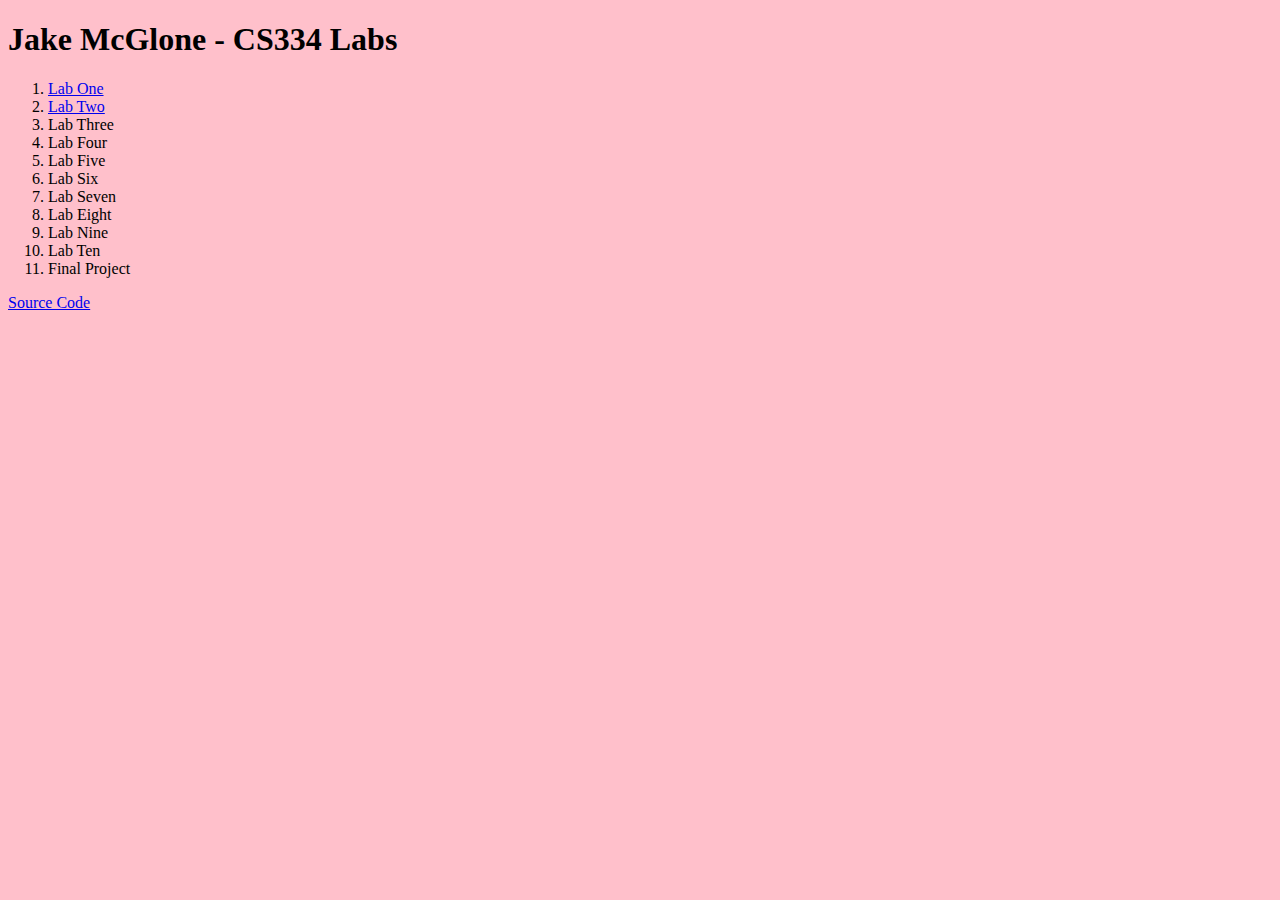
<file: index.html>
<!DOCTYPE html>
<html>

<head>
      <title>Jake McGlone CS334 Fall 2016</title>
	  
</head>

<body bgcolor="pink">
	
	<h1>Jake McGlone - CS334 Labs</h1>
	<ol>
		<li><a href="lab1/index.html">Lab One</li></a>
		<li><a href="lab2/lab2.html">Lab Two</li></a>
		<li>Lab Three</li>
		<li>Lab Four</li>
		<li>Lab Five</li>
		<li>Lab Six</li>
		<li>Lab Seven</li>
		<li>Lab Eight</li>
		<li>Lab Nine</li>
		<li>Lab Ten</li>
		<li>Final Project</li>
	</ol>
	<p>
		<a href="source.txt">Source Code</a>
	</p>
</body>

</html>
</file>
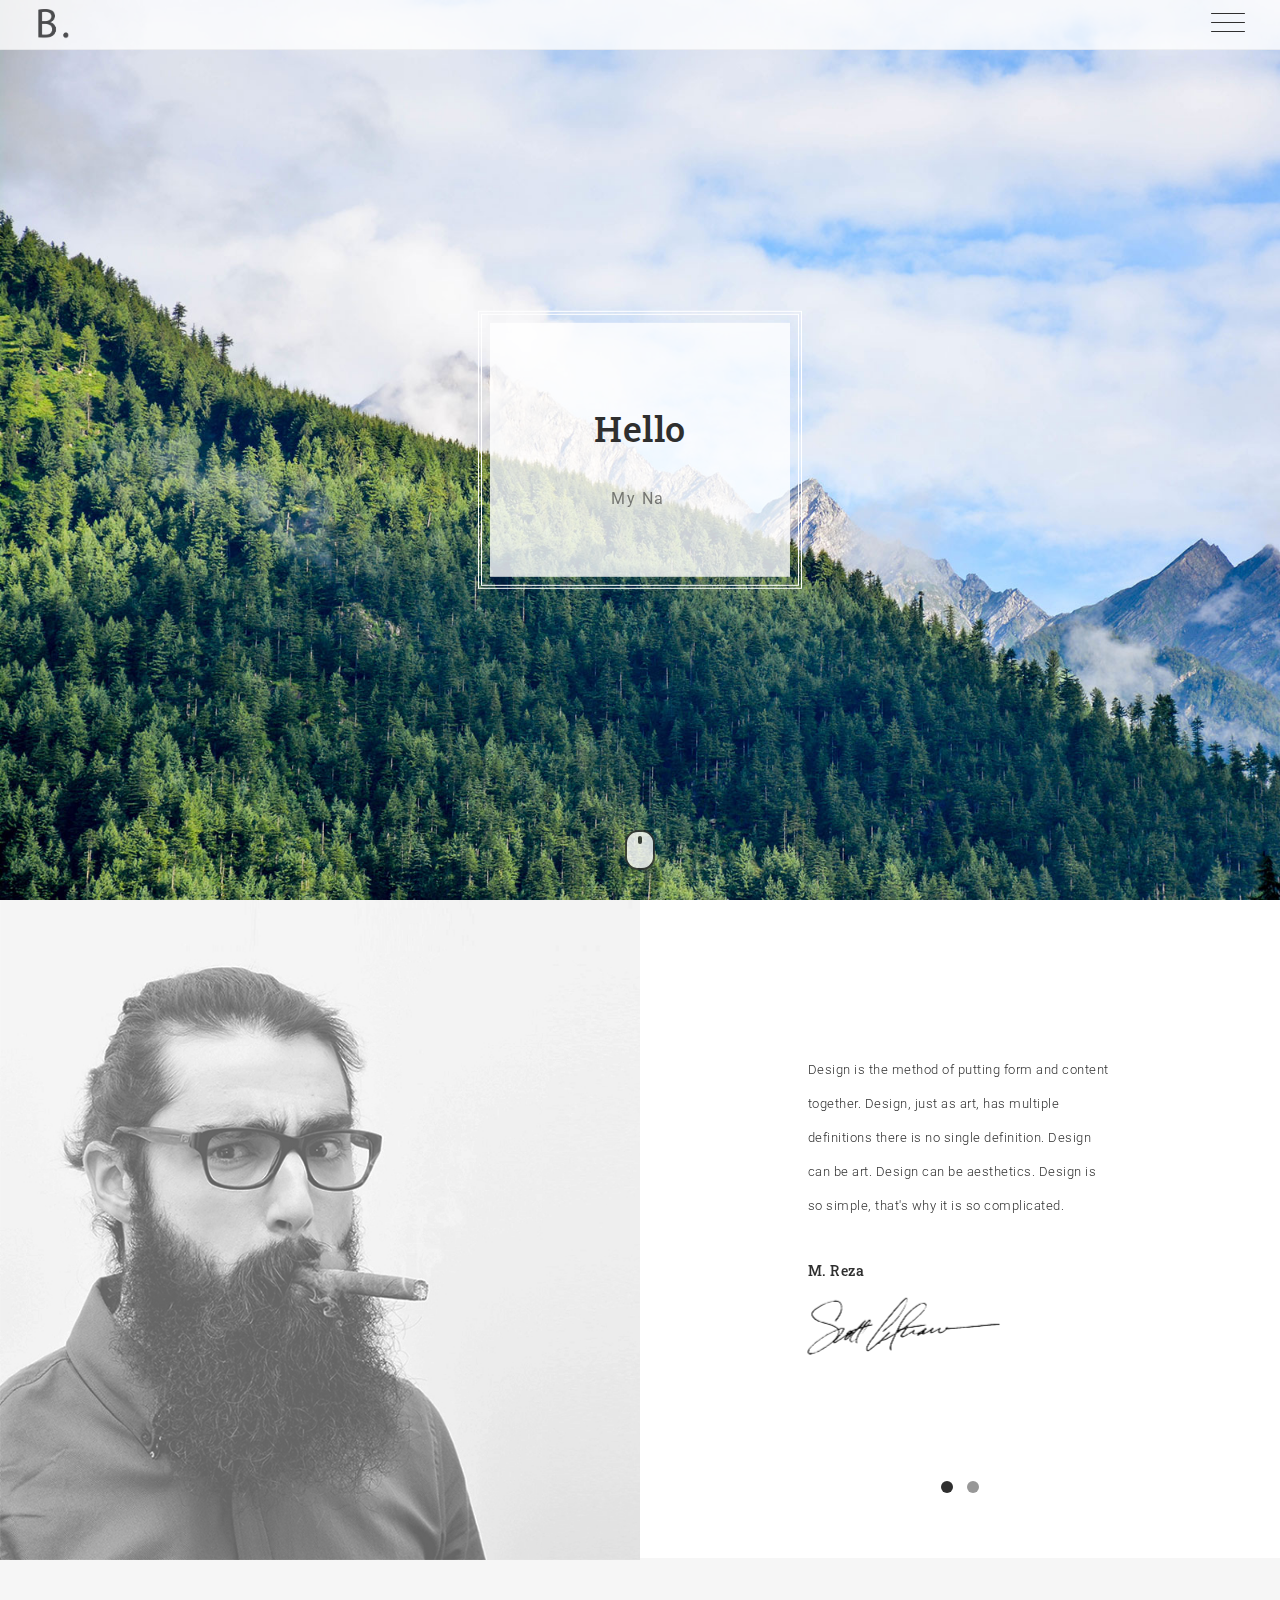
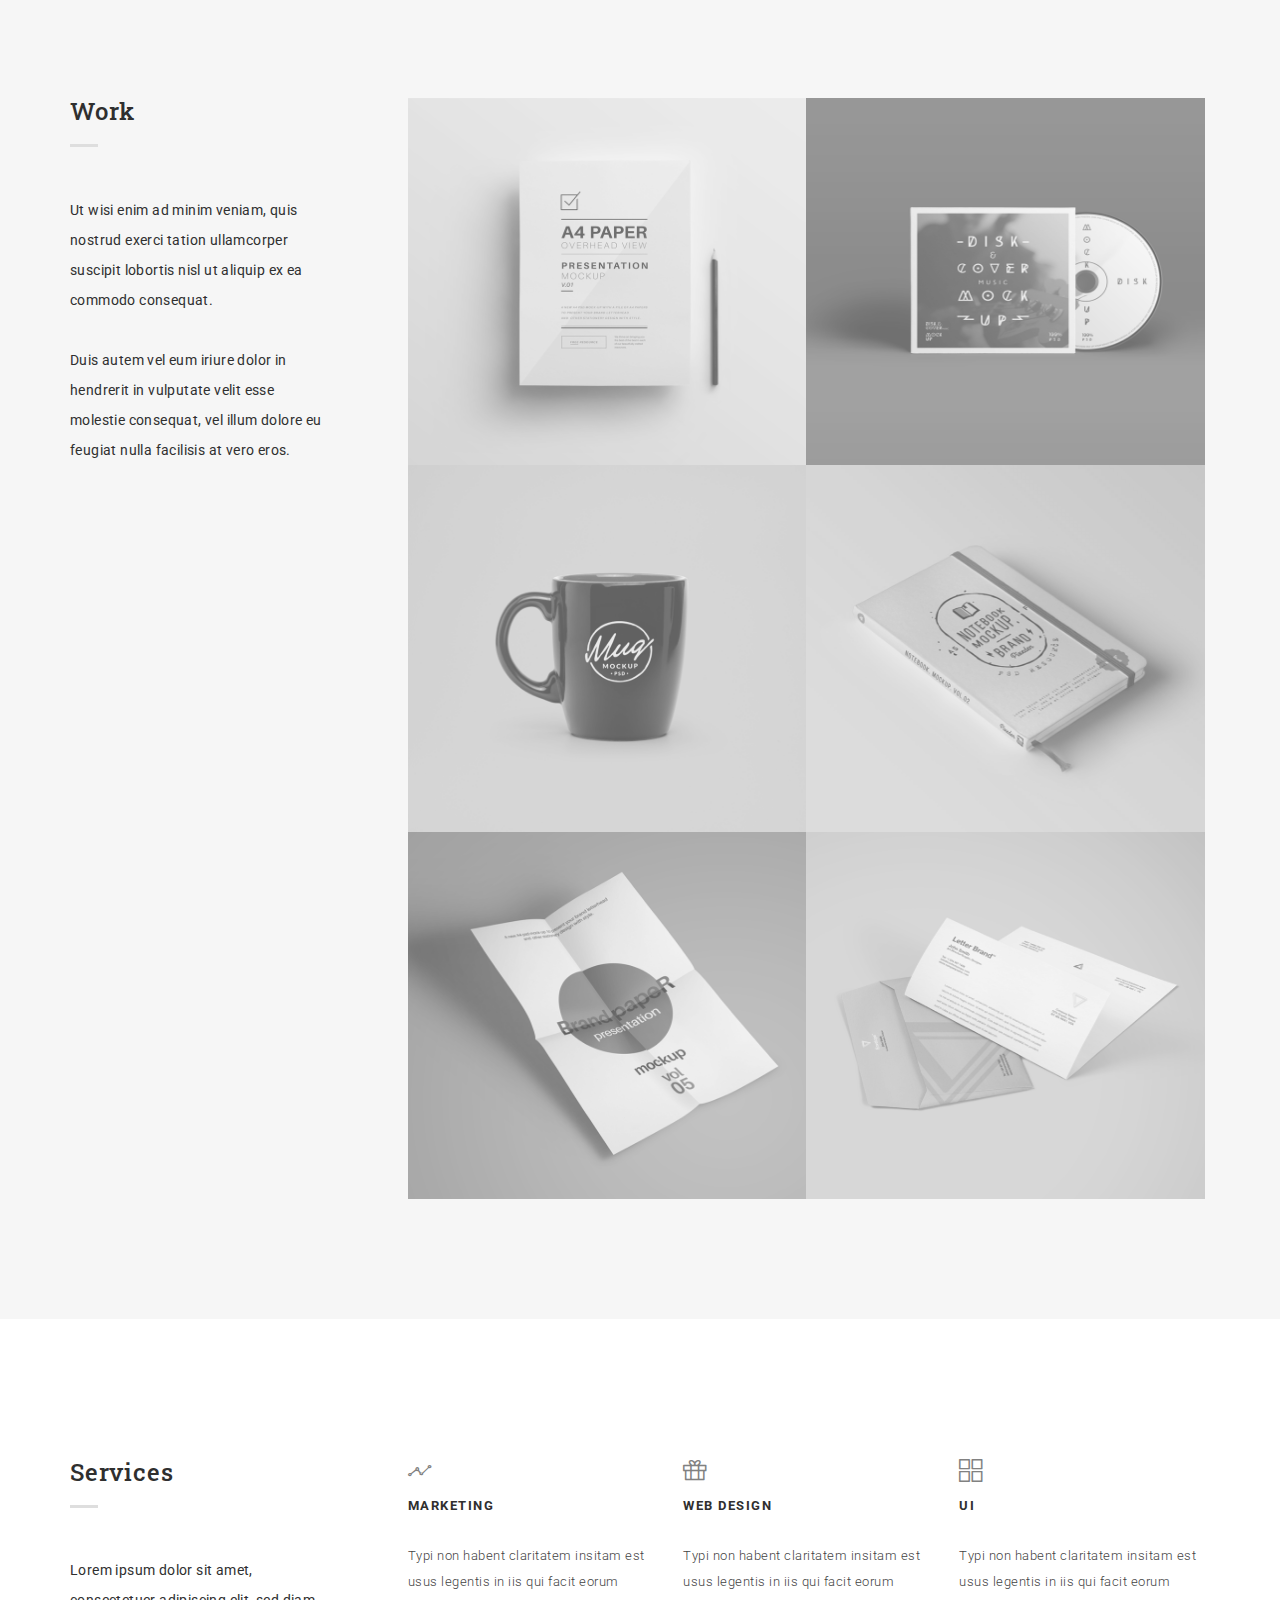
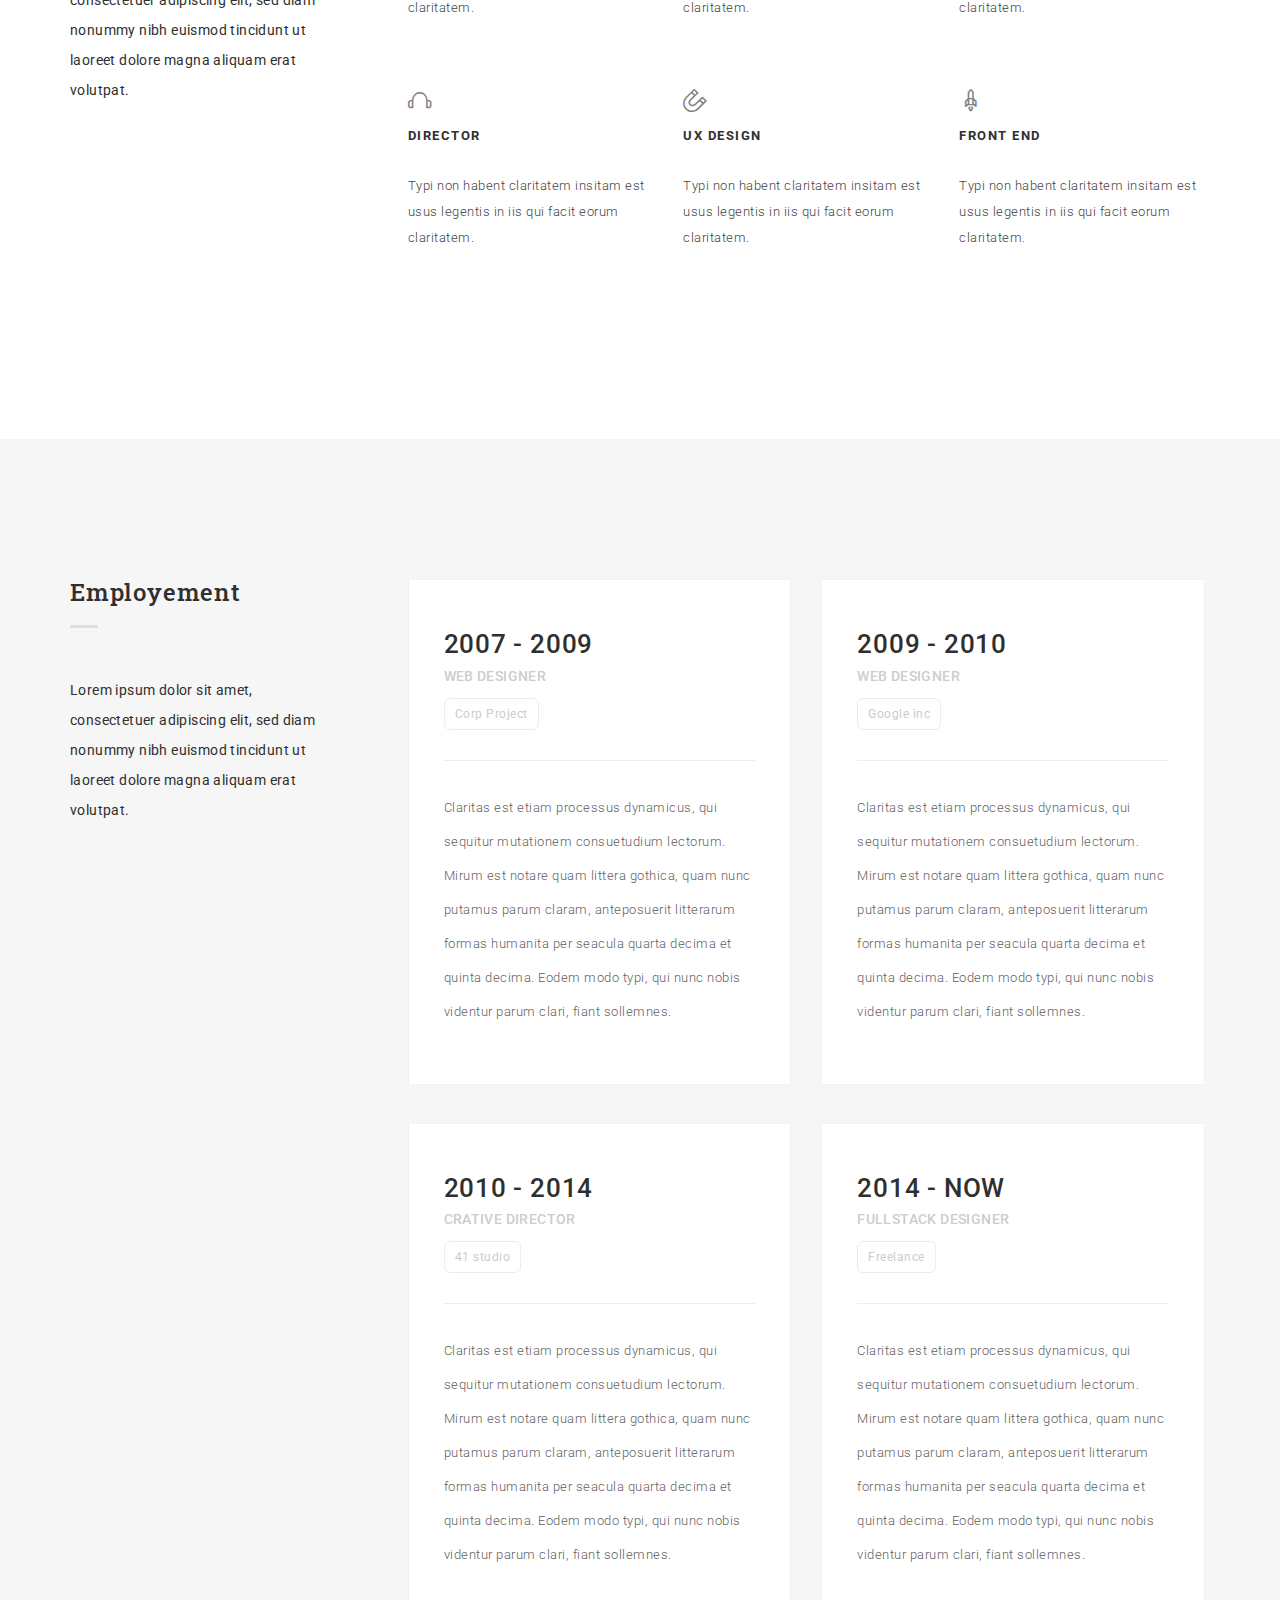
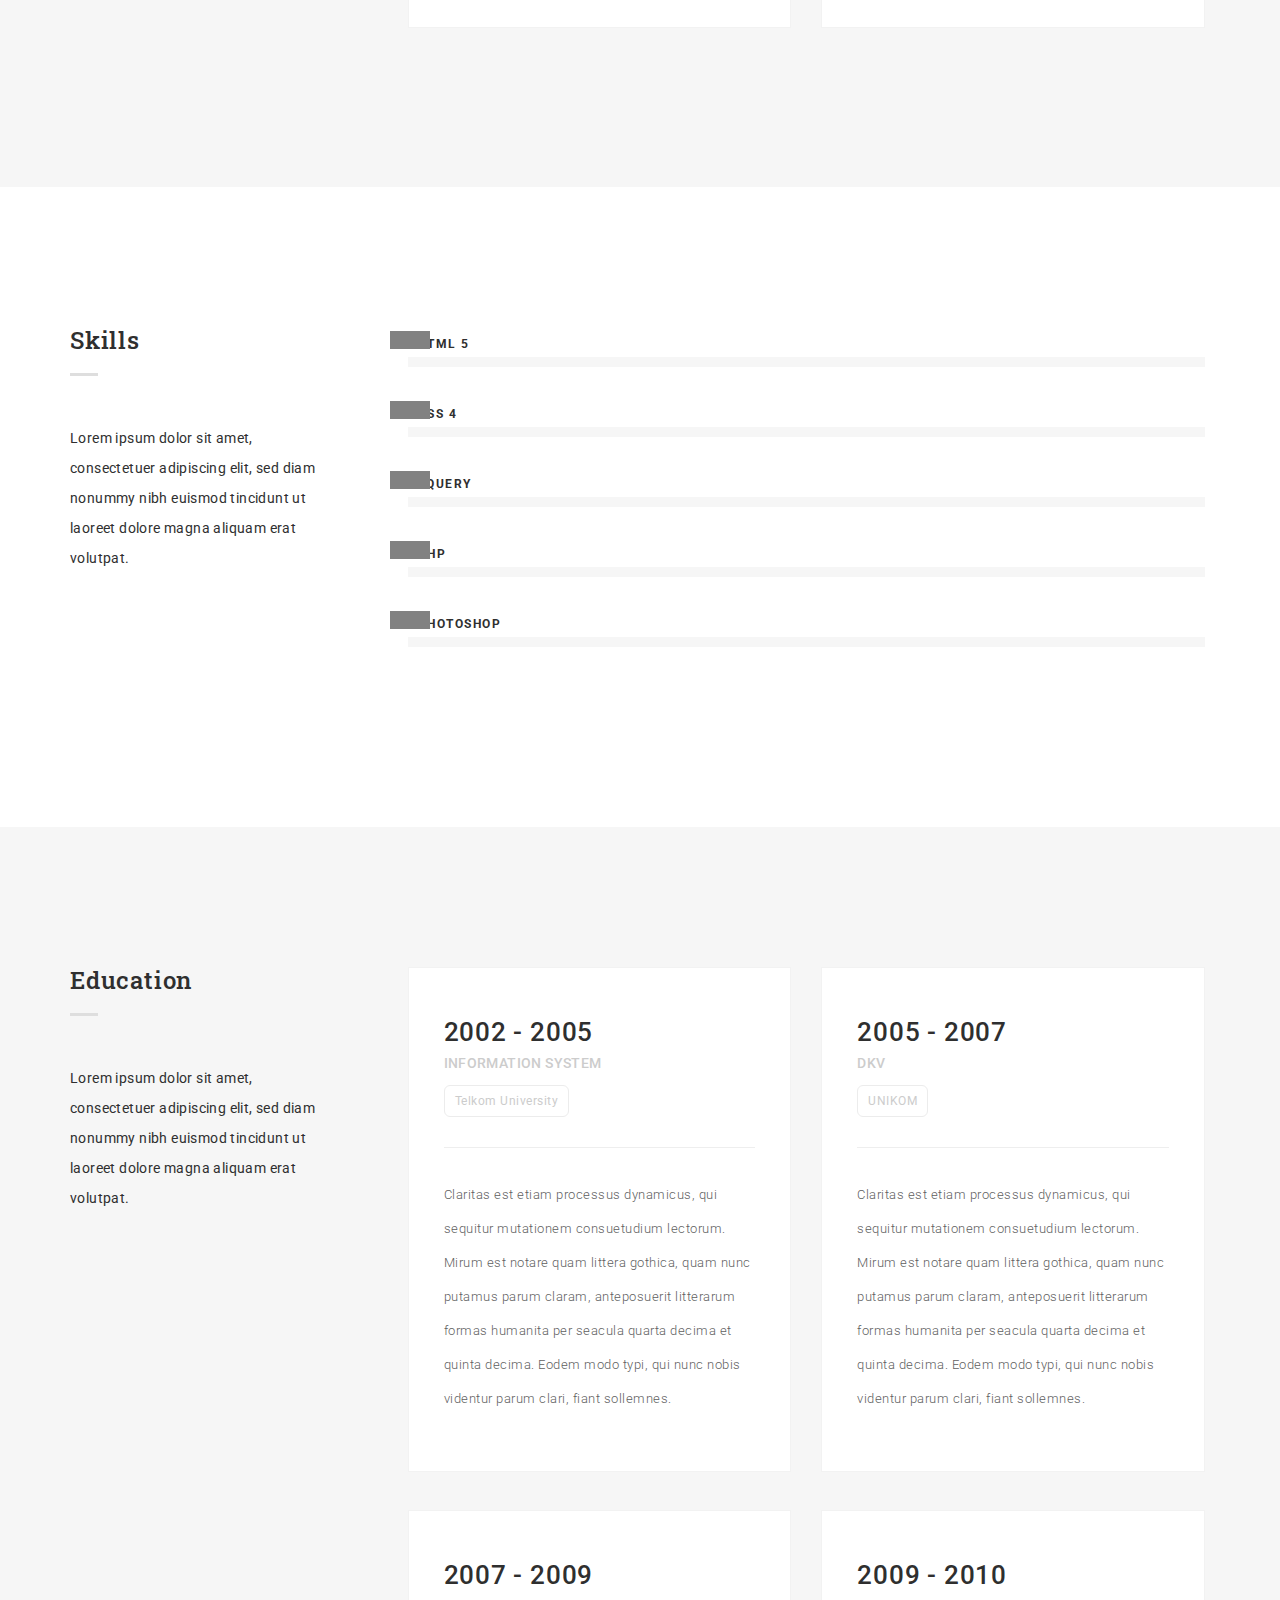
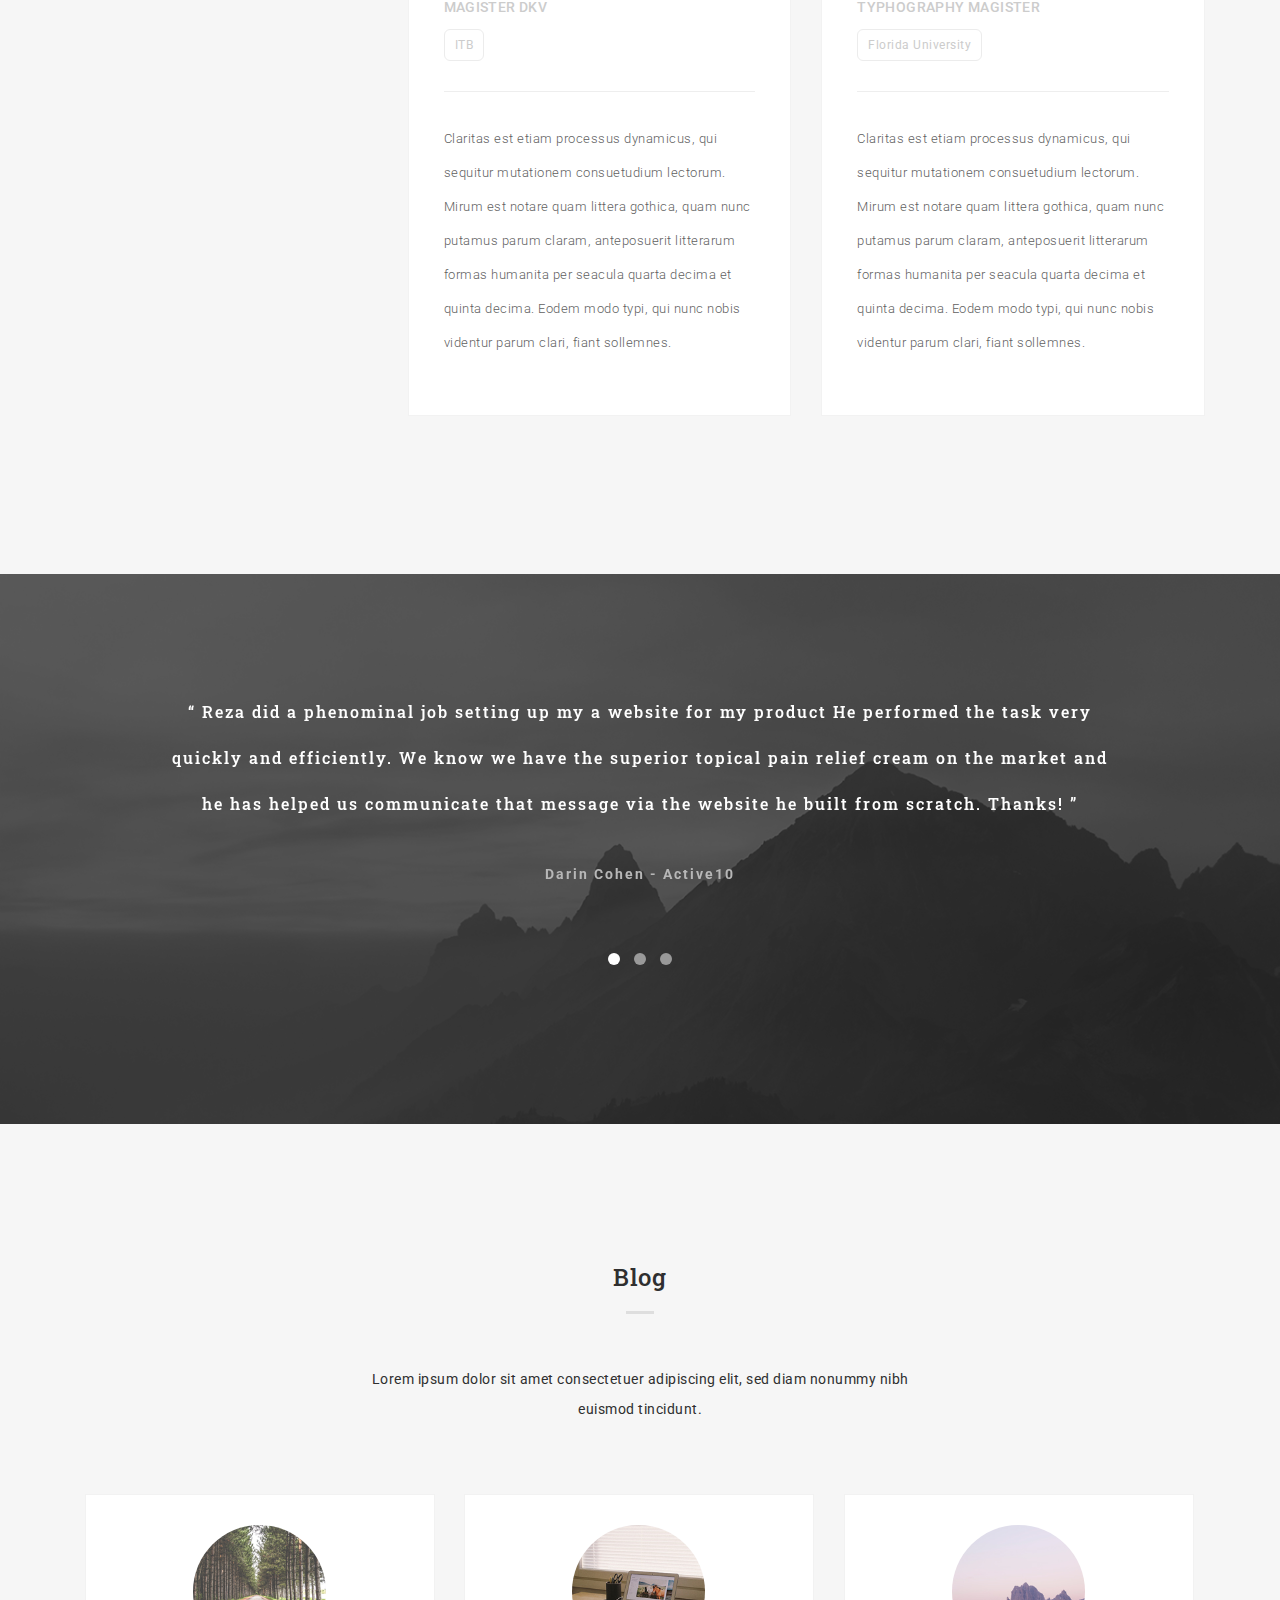
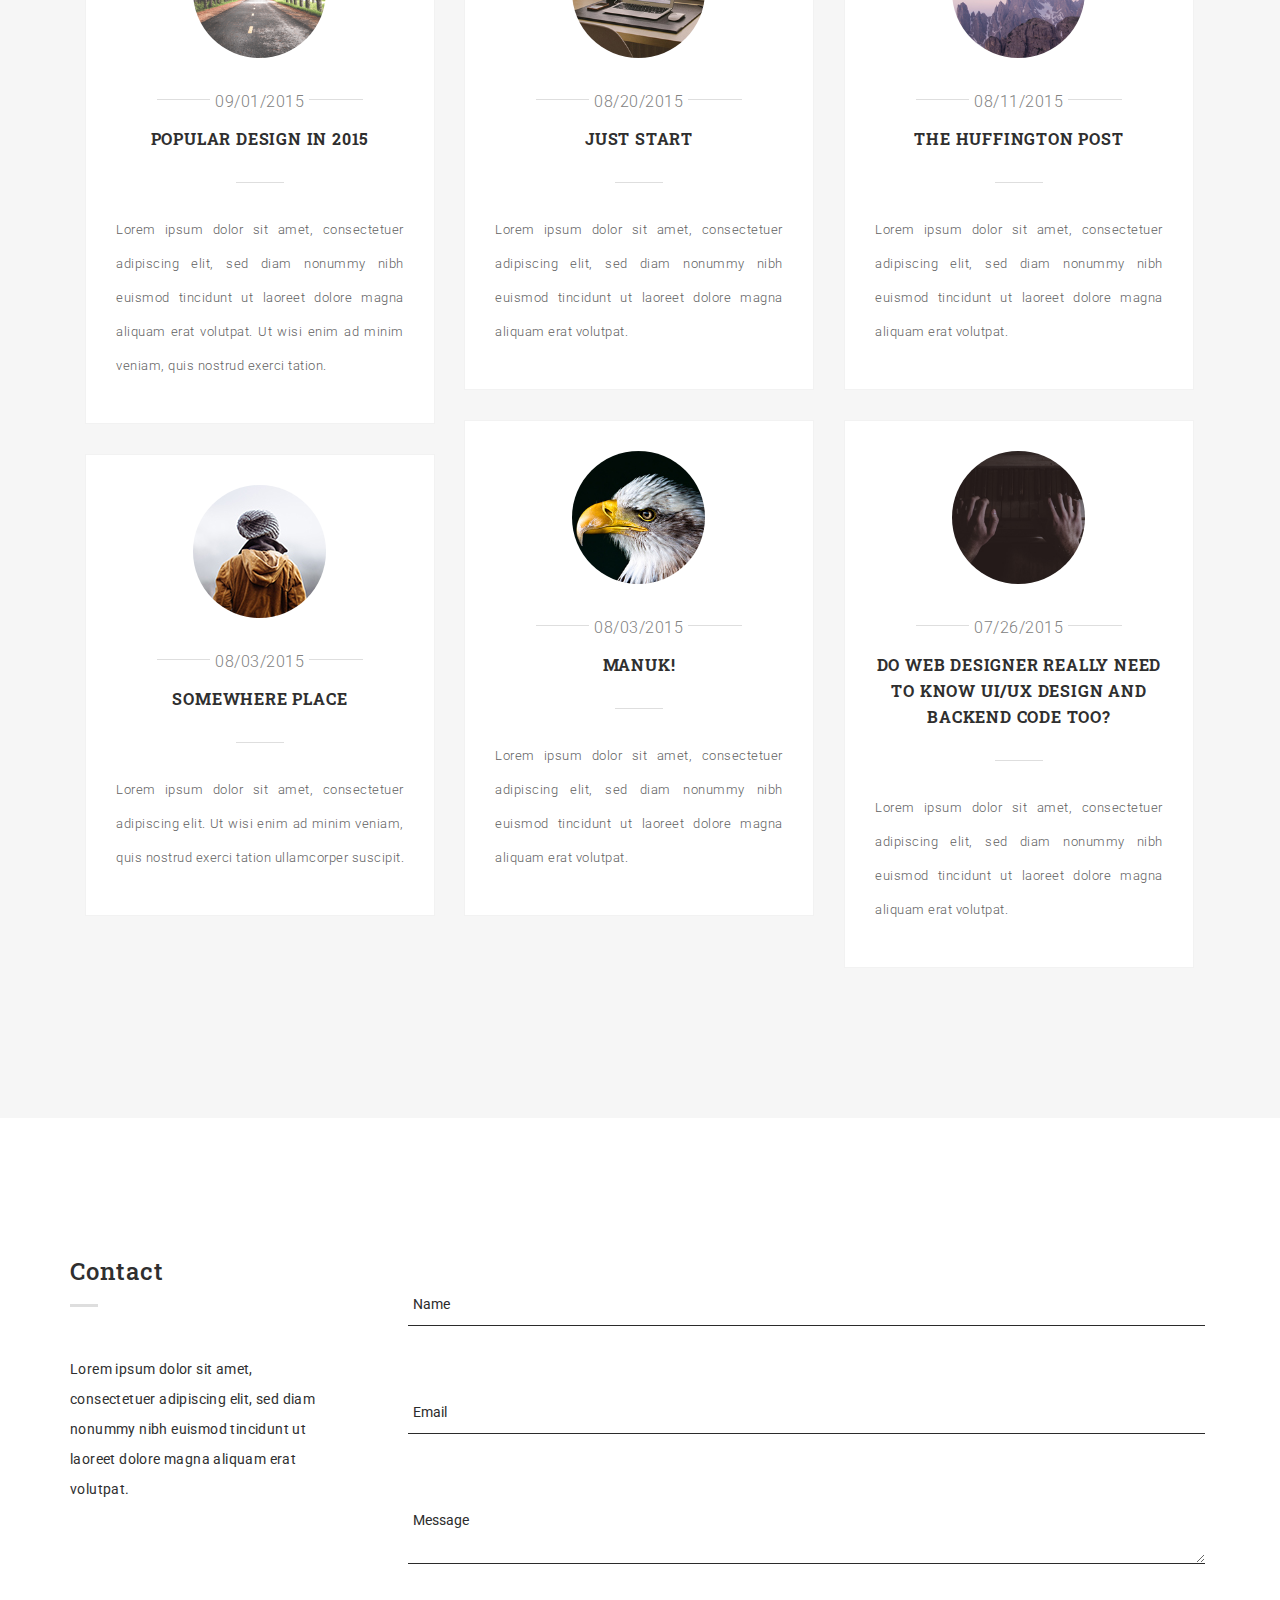
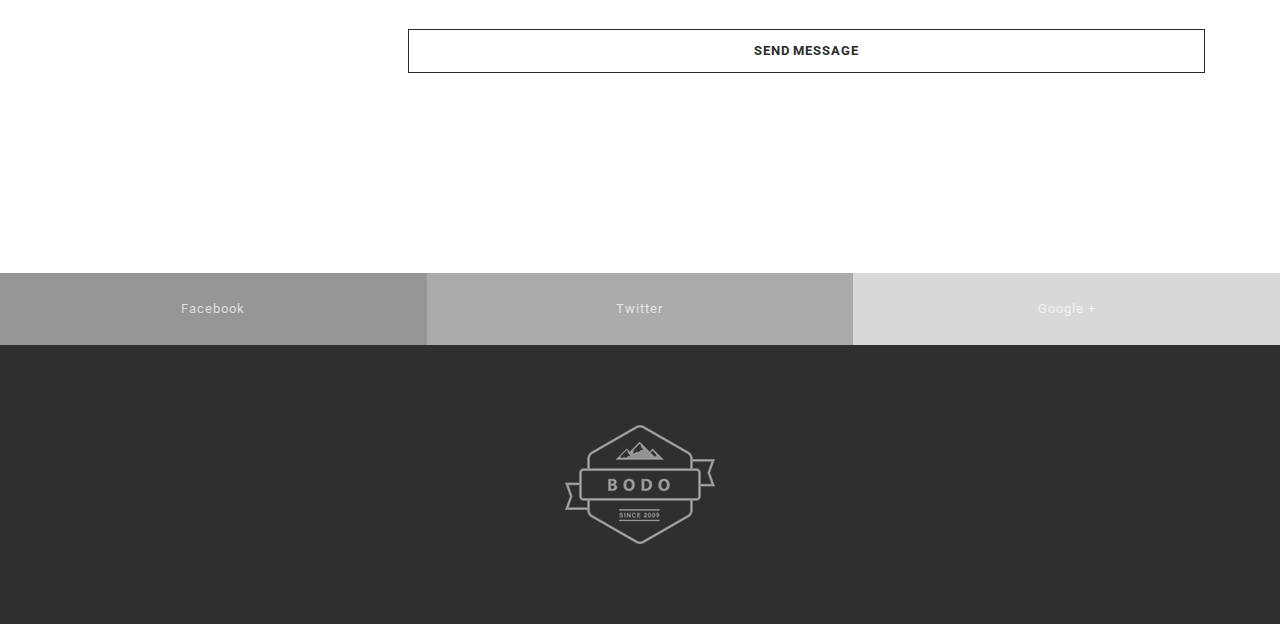
<file: lab1/index.html>
<!DOCTYPE html>

<!-- Jake McGlone - CS 334-->

<html lang="en">
  <head>
    <meta charset="utf-8">
    <title>Bodo - Simple One Page Personal</title>
    <meta content="IE=edge" http-equiv="X-UA-Compatible">
    <meta content="width=device-width, initial-scale=1" name="viewport">
    <meta content="Bodo - Simple One Page Personal" name="description">
    <meta content="BdgPixel" name="author">
    <!--Fav-->
    <link href="images/favicon.ico" rel="shortcut icon">
    
    <!--styles-->
    <link href="css/bootstrap.min.css" rel="stylesheet">
    <link href="css/owl.carousel.css" rel="stylesheet">
    <link href="css/owl.theme.css" rel="stylesheet">
    <link href="css/magnific-popup.css" rel="stylesheet">
    <link href="css/style.css" rel="stylesheet">
    <link href="css/responsive.css" rel="stylesheet">
    
    <!--fonts google-->
    <link href='https://fonts.googleapis.com/css?family=Roboto+Slab:400,700' rel='stylesheet' type='text/css'>
    <link href='https://fonts.googleapis.com/css?family=Roboto:400,300,500,700' rel='stylesheet' type='text/css'>
    
    <!--[if lt IE 9]>
       <script type="text/javascript" src="js/html5shiv.min.js"></script>
    <![endif]-->
  </head>
  <body>
    <!--PRELOADER-->
    <div id="preloader">
      <div id="status">
        <img alt="logo" src="images/logo-big.png">
      </div>
    </div>
    <!--/.PRELOADER END-->

    <!--HEADER -->
    <div class="header">
      <div class="for-sticky">
        <!--LOGO-->
        <div class="col-md-2 col-xs-6 logo">
          <a href="index.html"><img alt="logo" class="logo-nav" src="images/logo.png"></a>
        </div>
        <!--/.LOGO END-->
      </div>
      <div class="menu-wrap">
        <nav class="menu">
          <div class="menu-list">
            <a data-scroll="" href="#home" class="active">
              <span>Home</span>
            </a>
            <a data-scroll="" href="#about">
              <span>About</span>
            </a>
            <a data-scroll="" href="#work">
              <span>Work</span>
            </a>
             <a data-scroll="" href="#services">
              <span>Services</span>
            </a>
            <a data-scroll="" href="#employement">
              <span>Employement</span>
            </a>
            <a data-scroll="" href="#skill">
              <span>Skills</span>
            </a>
            <a data-scroll="" href="#education">
              <span>Education</span>
            </a>
            <a data-scroll="" href="#testimonial">
              <span>Testimonial</span>
            </a>
            <a data-scroll="" href="#blog">
              <span>Blog</span>
            </a>
            <a data-scroll="" href="#contact">
              <span>Contact</span>
            </a>
          </div>
        </nav>
        <button class="close-button" id="close-button">Close Menu</button>
      </div>
      <button class="menu-button" id="open-button">
        <span></span>
        <span></span>
        <span></span>
      </button><!--/.for-sticky-->
    </div>
    <!--/.HEADER END-->
    
    <!--CONTENT WRAP-->
    <div class="content-wrap">
      <!--CONTENT-->
      <div class="content">
        <!--HOME-->
        <section id="home">
          <div class="container">
            <div class="row">
              <div class="wrap-hero-content">
                  <div class="hero-content">
                    <h1>Hello</h1>
                    <br>
                    <span class="typed"></span>
                  </div>
              </div>
              <div class="mouse-icon margin-20">
                <div class="scroll"></div>
              </div>
            </div>
          </div>
        </section>
        <!--/.HOME END-->

        <!--ABOUT-->
        <section id="about">
          <div class="col-md-6 col-xs-12 no-pad">
            <div class="bg-about"></div>
          </div>
          <div class="col-md-6 col-sm-12 col-xs-12 white-col">
            <div class="row">
              <!--OWL CAROUSEL2-->
              <div class="owl-carousel2">
                <div class="col-md-12">
                  <div class="wrap-about">
                    <div class="w-content">
                      <p class="head-about">
                        Design is the method of putting form and content together. Design, just as art, has multiple definitions there is no single definition. Design can be art. Design can be aesthetics. Design is so simple, that's why it is so complicated.
                      </p>
                      
                      <h5 class="name">
                        M. Reza
                      </h5>
                      <img alt="signature" src="images/signature.png">
                    </div>
                  </div>
                </div>
              
                <div class="col-md-12 col-sm-12 col-xs-12 white-col">
                  <div class="row">
                    <div class="col-md-8 col-md-offset-2 col-sm-8 col-sm-offset-2 col-xs-12">
                      <div class="wrap-about">
                        <table class="w-content">
                          <tr>
                            <td class="title">Name </td>
                            <td class="break">:</td>
                            <td> M. Reza</td>
                          </tr>
                          <tr>
                            <td class="title">Phone </td>
                            <td class="break">:</td>
                            <td> +62 8678 999 012</td>
                          </tr>
                          <tr>
                            <td class="title">Email </td>
                            <td class="break">:</td>
                            <td> bdgpixel@gmail.com</td>
                          </tr>
                          <tr>
                            <td class="title">Address </td>
                            <td class="break">:</td>
                            <td> Cipamokolan street 102 , Bandung, Indonesia</td>
                          </tr>
                          <tr>
                            <td class="title">Skype </td>
                            <td class="break">:</td>
                            <td> bdgpixel</td>
                          </tr>
                          <tr>
                            <td class="title">Dribbble </td>
                            <td class="break">:</td>
                            <td> Muh-Reza</td>
                          </tr>
                          <tr>
                            <td class="title">Behance</td>
                            <td class="break">:</td>
                            <td> m-reza</td>
                          </tr>
                        </table>
                      </div>
                    </div>
                  </div>
                </div>
              </div>
              <!--/.OWL CAROUSEL2 END-->
            </div>
          </div>
        </section>
        <!--/.ABOUT END-->

        <!--WORK-->
        <section class="grey-bg mar-tm-10" id="work">
          <div class="container">
            <div class="row">
              <div class="col-md-3">
                <h3 class="title-small">
                  <span>Work</span>
                </h3>
                <p class="content-detail">
                  Ut wisi enim ad minim veniam, quis nostrud exerci tation ullamcorper suscipit lobortis nisl ut aliquip ex ea commodo consequat. <br><br>Duis autem vel eum iriure dolor in hendrerit in vulputate velit esse molestie consequat, vel illum dolore eu feugiat nulla facilisis at vero eros.
                </p>
              </div>
              <div class="col-md-9 content-right">
                <!--PORTFOLIO IMAGE-->
                <ul class="portfolio-image">
                  <li class="col-md-6">
                    <a href="images/bw-1.png"><img alt="image" src="images/bw-1.png">
                      <div class="decription-wrap">
                        <div class="image-bg">
                           <p class="desc">My Resume</p>
                        </div>

                      </div>
                    </a>
                  </li>
                  <li class="col-md-6">
                    <a href="images/bw-2.png"><img alt="image" src="images/bw-2.png">
                      <div class="decription-wrap">
                        <div class="image-bg">
                          <p class="desc">
                            Pangirutan
                          </p>
                        </div>
                      </div>
                    </a>
                  </li>
                  <li class="col-md-6">
                    <a href="images/bw-3.png"><img alt="image" src="images/bw-3.png">
                      <div class="decription-wrap">
                        <div class="image-bg">
                          <p class="desc">
                            Black Mug
                          </p>
                        </div>
                      </div>
                    </a>
                  </li>
                  <li class="col-md-6">
                    <a href="images/bw-4.png"><img alt="image" src="images/bw-4.png">
                      <div class="decription-wrap">
                        <div class="image-bg">
                          <p class="desc">
                            Notebook Mockup
                          </p>
                        </div>
                      </div>
                    </a>
                  </li>
                  <li class="col-md-6">
                    <a href="images/bw-5.png"><img alt="image" src="images/bw-5.png">
                      <div class="decription-wrap">
                        <div class="image-bg">
                          <p class="desc">
                            Presentation
                          </p>  
                        </div>
                      </div>
                    </a>
                  </li>
                  <li class="col-md-6">
                    <a href="images/bw-6.png"><img alt="image" src="images/bw-6.png">
                      <div class="decription-wrap">
                        <div class="image-bg">
                          <p class="desc">
                            Letter Branding
                          </p>
                        </div>
                      </div>
                    </a>
                  </li>
                </ul>
                <!--/.PORTFOLIO IMAGE END-->
              </div>
            </div>
          </div>
        </section>
        <!--/.WORK END-->

        <!--SERVICES-->
        <section class="white-bg" id="services">
          <div class="container">
            <div class="row">
              <div class="col-md-3">
                <h3 class="title-small">
                  <span>Services</span>
                </h3>
                <p class="content-detail">
                  Lorem ipsum dolor sit amet, consectetuer adipiscing elit, sed diam nonummy nibh euismod tincidunt ut laoreet dolore magna aliquam erat volutpat.
                </p>
              </div>
              <div class="col-md-9 content-right">
                <div class="row">
                  <ul class="listing-item">
                    <li>
                      <div class="col-md-4 col-sm-4">
                        <h3 class="icon-use">
                          c
                        </h3>
                        <p class="head-sm">
                          MARKETING
                        </p>
                        <p class="text-grey">
                          Typi non habent claritatem insitam est usus legentis in iis qui facit eorum claritatem. 
                        </p>
                      </div>
                    </li>

                    <li>
                      <div class="col-md-4 col-sm-4">
                        <h3 class="icon-use">
                          b
                        </h3>
                        <p class="head-sm">
                          WEB DESIGN
                        </p>
                        <p class="text-grey">
                          Typi non habent claritatem insitam est usus legentis in iis qui facit eorum claritatem. 
                        </p>
                      </div>
                    </li>

                    <li>
                      <div class="col-md-4 col-sm-4">
                        <h3 class="icon-use">
                          d
                        </h3>
                        <p class="head-sm">
                          UI
                        </p>
                        <p class="text-grey">
                          Typi non habent claritatem insitam est usus legentis in iis qui facit eorum claritatem. 
                        </p>
                      </div>
                    </li>
                  </ul>

                  <ul class="listing-item">
                    <li>
                      <div class="col-md-4 col-sm-4">
                        <p class="icon-use">
                          f
                        </p>
                        <p class="head-sm">
                          DIRECTOR
                        </p>
                        <p class="text-grey">
                          Typi non habent claritatem insitam est usus legentis in iis qui facit eorum claritatem. 
                        </p>
                      </div>
                    </li>

                    <li>
                      <div class="col-md-4 col-sm-4">
                        <h3 class="icon-use">
                          p
                        </h3>
                        <p class="head-sm">
                          UX DESIGN
                        </p>
                        <p class="text-grey">
                          Typi non habent claritatem insitam est usus legentis in iis qui facit eorum claritatem. 
                        </p>
                      </div>
                    </li>

                    <li>
                      <div class="col-md-4 col-sm-4">
                        <h3 class="icon-use">
                          m
                        </h3>
                        <p class="head-sm">
                          FRONT END
                        </p>
                        <p class="text-grey">
                          Typi non habent claritatem insitam est usus legentis in iis qui facit eorum claritatem. 
                        </p>
                      </div>
                    </li>
                  </ul>

                </div>
              </div>
            </div>
          </div>
        </section>
        <!--/.SERVICES END-->

        <!--EMPLOYEMENT-->
        <section class="grey-bg" id="employement">
          <div class="container">
            <div class="row">
              <div class="col-md-3">
                <h3 class="title-small">
                  <span>Employement</span>
                </h3>
                <p class="content-detail">
                  Lorem ipsum dolor sit amet, consectetuer adipiscing elit, sed diam nonummy nibh euismod tincidunt ut laoreet dolore magna aliquam erat volutpat.
                </p>
              </div>
              <div class="col-md-9 content-right">
                <div class="row">
                  <ul class="listing-item">
                    <li>
                      <div class="col-md-6 col-sm-6">
                        <div class="wrap-card">
                          <div class="card">
                            <h2 class="year">
                              2007 - 2009
                            </h2>
                            <p class="job">
                              web designer
                            </p>
                            <p class="company">
                              Corp Project
                            </p>
                            <hr>
                            <div class="text-detail">
                              <p>
                                Claritas est etiam processus dynamicus, qui sequitur mutationem consuetudium lectorum. Mirum est notare quam littera gothica, quam nunc putamus parum claram, anteposuerit litterarum formas humanita per seacula quarta decima et quinta decima. Eodem modo typi, qui nunc nobis videntur parum clari, fiant sollemnes.
                              </p>
                            </div>
                          </div>
                        </div>
                      </div>
                    </li>

                    <li>
                      <div class="col-md-6 col-sm-6">
                        <div class="wrap-card">
                          <div class="card">
                            <h2 class="year">
                              2009 - 2010
                            </h2>
                            <p class="job">
                              web designer
                            </p>
                            <p class="company">
                              Google inc
                            </p>
                            <hr>
                            <div class="text-detail">
                              <p>
                                Claritas est etiam processus dynamicus, qui sequitur mutationem consuetudium lectorum. Mirum est notare quam littera gothica, quam nunc putamus parum claram, anteposuerit litterarum formas humanita per seacula quarta decima et quinta decima. Eodem modo typi, qui nunc nobis videntur parum clari, fiant sollemnes.
                              </p>
                            </div>
                          </div>
                        </div>
                      </div>
                    </li>
                  </ul>  
                  <ul class="listing-item">
                    <li>
                      <div class="col-md-6 col-sm-6">
                        <div class="wrap-card">
                          <div class="card">
                            <h2 class="year">
                              2010 - 2014
                            </h2>
                            <p class="job">
                              crative director 
                            </p>
                            <p class="company">
                              41 studio
                            </p>
                            <hr>
                            <div class="text-detail">
                              <p>
                                Claritas est etiam processus dynamicus, qui sequitur mutationem consuetudium lectorum. Mirum est notare quam littera gothica, quam nunc putamus parum claram, anteposuerit litterarum formas humanita per seacula quarta decima et quinta decima. Eodem modo typi, qui nunc nobis videntur parum clari, fiant sollemnes.
                              </p>
                            </div>
                          </div>
                        </div>
                      </div>
                    </li>

                    <li>
                      <div class="col-md-6 col-sm-6">
                        <div class="wrap-card">
                          <div class="card">
                            <h2 class="year">
                              2014 - NOW
                            </h2>
                            <p class="job">
                              fullstack designer
                            </p>
                            <p class="company">
                              Freelance
                            </p>
                            <hr>
                            <div class="text-detail">
                              <p>
                                Claritas est etiam processus dynamicus, qui sequitur mutationem consuetudium lectorum. Mirum est notare quam littera gothica, quam nunc putamus parum claram, anteposuerit litterarum formas humanita per seacula quarta decima et quinta decima. Eodem modo typi, qui nunc nobis videntur parum clari, fiant sollemnes.
                              </p>
                            </div>
                          </div>
                        </div>
                      </div>
                    </li>
                  </ul>

                </div>
              </div>
            </div>
          </div>
        </section>
        <!--/.EMPLOYEMENT END-->

        <!--SKILLS-->
        <section class="white-bg" id="skill">
          <div class="container">
            <div class="row">
              <div class="col-md-3">
                <h3 class="title-small">
                  <span>Skills</span>
                </h3>
                <p class="content-detail">
                  Lorem ipsum dolor sit amet, consectetuer adipiscing elit, sed diam nonummy nibh euismod tincidunt ut laoreet dolore magna aliquam erat volutpat.
                </p>
              </div>
              <div class="col-md-9 content-right">
                <!--SKILLST-->
                <div class="skillst">
                  <div class="skillbar" data-percent="78%">
                    <div class="title head-sm">
                      HTML 5
                    </div>
                    <div class="count-bar">
                      <div class="count"></div>
                    </div>
                  </div>
                  <div class="skillbar" data-percent="91%">
                    <div class="title head-sm">
                      CSS 4
                    </div>
                    <div class="count-bar">
                      <div class="count"></div>
                    </div>
                  </div>
                  <div class="skillbar" data-percent="58%">
                    <div class="title head-sm">
                      jQuery
                    </div>
                    <div class="count-bar">
                      <div class="count"></div>
                    </div>
                  </div>
                  <div class="skillbar" data-percent="63%">
                    <div class="title head-sm">
                      PHP
                    </div>
                    <div class="count-bar">
                      <div class="count"></div>
                    </div>
                  </div>
                  <div class="skillbar" data-percent="95%">
                    <div class="title head-sm">
                      Photoshop
                    </div>
                    <div class="count-bar">
                      <div class="count"></div>
                    </div>
                  </div>
                </div>
                <!--/.SKILLST END-->
              </div>
            </div>
          </div>
        </section>
        <!--/.SKILLS END-->

        <!--EDUCATION-->
        <section class="grey-bg" id="education">
          <div class="container">
            <div class="row">
              <div class="col-md-3">
                <h3 class="title-small">
                  <span>Education</span>
                </h3>
                <p class="content-detail">
                  Lorem ipsum dolor sit amet, consectetuer adipiscing elit, sed diam nonummy nibh euismod tincidunt ut laoreet dolore magna aliquam erat volutpat.
                </p>
              </div>
              <div class="col-md-9 content-right">
                <div class="row">
                  <ul class="listing-item">
                    <li>
                      <div class="col-md-6 col-sm-6">
                        <div class="wrap-card">
                          <div class="card">
                            <h2 class="year">
                              2002 - 2005
                            </h2>
                            <p class="job">
                              Information System
                            </p>
                            <p class="company">
                              Telkom University
                            </p>
                            <hr>
                            <div class="text-detail">
                              <p>
                                Claritas est etiam processus dynamicus, qui sequitur mutationem consuetudium lectorum. Mirum est notare quam littera gothica, quam nunc putamus parum claram, anteposuerit litterarum formas humanita per seacula quarta decima et quinta decima. Eodem modo typi, qui nunc nobis videntur parum clari, fiant sollemnes.
                              </p>
                            </div>
                          </div>
                        </div>
                      </div>
                    </li>

                    <li>
                      <div class="col-md-6 col-sm-6">
                        <div class="wrap-card">
                          <div class="card">
                            <h2 class="year">
                              2005 - 2007
                            </h2>
                            <p class="job">
                              DKV
                            </p>
                            <p class="company">
                              UNIKOM
                            </p>
                            <hr>
                            <div class="text-detail">
                              <p>
                                Claritas est etiam processus dynamicus, qui sequitur mutationem consuetudium lectorum. Mirum est notare quam littera gothica, quam nunc putamus parum claram, anteposuerit litterarum formas humanita per seacula quarta decima et quinta decima. Eodem modo typi, qui nunc nobis videntur parum clari, fiant sollemnes.
                              </p>
                            </div>
                          </div>
                        </div>
                      </div>
                    </li>
                  </ul>
                  <ul class="listing-item">
                    <li>
                      <div class="col-md-6 col-sm-6">
                        <div class="wrap-card">
                          <div class="card">
                            <h2 class="year">
                              2007 - 2009
                            </h2>
                            <p class="job">
                              Magister DKV 
                            </p>
                            <p class="company">
                              ITB
                            </p>
                            <hr>
                            <div class="text-detail">
                              <p>
                                Claritas est etiam processus dynamicus, qui sequitur mutationem consuetudium lectorum. Mirum est notare quam littera gothica, quam nunc putamus parum claram, anteposuerit litterarum formas humanita per seacula quarta decima et quinta decima. Eodem modo typi, qui nunc nobis videntur parum clari, fiant sollemnes.
                              </p>
                            </div>
                          </div>
                        </div>
                      </div>
                    </li>

                    <li>
                      <div class="col-md-6 col-sm-6">
                        <div class="wrap-card">
                          <div class="card">
                            <h2 class="year">
                              2009 - 2010
                            </h2>
                            <p class="job">
                              Typhography Magister
                            </p>
                            <p class="company">
                              Florida University
                            </p>
                            <hr>
                            <div class="text-detail">
                              <p>
                                Claritas est etiam processus dynamicus, qui sequitur mutationem consuetudium lectorum. Mirum est notare quam littera gothica, quam nunc putamus parum claram, anteposuerit litterarum formas humanita per seacula quarta decima et quinta decima. Eodem modo typi, qui nunc nobis videntur parum clari, fiant sollemnes.
                              </p>
                            </div>
                          </div>
                        </div>
                      </div>
                    </li>
                  </ul>

                </div>
              </div>
            </div>
          </div>
        </section>
        <!--/.EDUCATION END-->

        <!--TESTIMONIAL-->
        <section id="testimonial">
          <div class="container">
            <div class="row wrap-testimonial">
              <div class="col-md-10 col-md-offset-1">
                <div class="owl-carousel">
                  <div class="list-testimonial">
                    <div class="content-testimonial">
                      <h3 class="testi">
                        “ Reza did a phenominal job setting up my a website for my product He performed the task very quickly and efficiently. We know we have the superior topical pain relief cream on the market and he has helped us communicate that message via the website he built from scratch. Thanks! ”
                      </h3>
                      <p class="people">
                        Darin Cohen - Active10
                      </p>
                    </div>
                  </div>
                  <div class="list-testimonial">
                    <div class="content-testimonial">
                      <h3 class="testi">
                        “ Another successful project working with Reza. He has great design skills, is very responsive and professional. Looking forward to the next opportunity to work together. ”
                      </h3>
                      <p class="people">
                        Marko Milicevic
                      </p>
                    </div>
                  </div>
                  <div class="list-testimonial">
                    <div class="content-testimonial">
                      <h3 class="testi">
                        “ Great designer! I like his sense of design, especially the color scheme. Quick turnaround. Look forward to work with him again. Thanks!! ”
                      </h3>
                      <p class="people">
                        JK Thang
                      </p>
                    </div>
                  </div>
                </div>
              </div>
            </div>
          </div>
          <div class="mask-testimonial"></div>
        </section>
        <!--/.TESTMONIAL END-->

        <!--BLOG-->
        <section class="grey-bg" id="blog">
          <div class="container">
            <div class="row">
              <div class="col-md-12">
                <h3 class="title-small-center text-center">
                  <span>Blog</span>
                </h3>
                <div class="row">
                  <div class="col-md-6 col-md-offset-3">
                    <p class="content-details text-center">
                      Lorem ipsum dolor sit amet consectetuer adipiscing elit, sed diam nonummy nibh euismod tincidunt. 
                    </p>
                  </div>
                </div>
                <!--GRID BLOG-->
                <div class="grid">
                  <div class="grid-item">
                    <div class="wrap-article">
                      <img alt="blog-1" class="img-circle text-center" src="images/blog-1.png">
                      <p class="subtitle fancy">
                        <span>09/01/2015</span>
                      </p>
                      <a href="#">
                        <h3 class="title">
                          Popular Design in 2015 
                        </h3>
                      </a>
                      <p class="content-blog">
                        Lorem ipsum dolor sit amet, consectetuer adipiscing elit, sed diam nonummy nibh euismod tincidunt ut laoreet dolore magna aliquam erat volutpat. Ut wisi enim ad minim veniam, quis nostrud exerci tation.
                      </p>
                    </div>
                  </div>

                  <div class="grid-item">
                    <div class="wrap-article">
                     <img alt="blog-4" class="img-circle text-center" src="images/blog-4.jpg">
                     <p class="subtitle fancy">
                        <span>08/20/2015</span>
                      </p>
                      <a href="#">
                        <h3 class="title">
                          Just Start
                        </h3>
                      </a>
                      <p class="content-blog">
                        Lorem ipsum dolor sit amet, consectetuer adipiscing elit, sed diam nonummy nibh euismod tincidunt ut laoreet dolore magna aliquam erat volutpat. 
                      </p>
                    </div>
                  </div>

                  <div class="grid-item">
                    <div class="wrap-article">
                      <img alt="blog6" class="img-circle text-center" src="images/blog-6.jpg">
                      <p class="subtitle fancy">
                        <span>08/11/2015</span>
                      </p>
                      <a href="#">
                        <h3 class="title">
                          The Huffington Post
                        </h3>
                      </a>
                      <p class="content-blog">
                       Lorem ipsum dolor sit amet, consectetuer adipiscing elit, sed diam nonummy nibh euismod tincidunt ut laoreet dolore magna aliquam erat volutpat. 
                      </p>
                    </div>
                  </div>
                  
                  <div class="grid-item">
                    <div class="wrap-article">
                      <img alt="blog2" class="img-circle text-center" src="images/blog-2.jpg">
                      <p class="subtitle fancy">
                        <span>08/03/2015</span>
                      </p>
                      <a href="#">
                        <h3 class="title">
                          Manuk!
                        </h3>
                      </a>
                      <p class="content-blog">
                        Lorem ipsum dolor sit amet, consectetuer adipiscing elit, sed diam nonummy nibh euismod tincidunt ut laoreet dolore magna aliquam erat volutpat. 
                      </p>
                    </div>
                  </div>

                  <div class="grid-item">
                    <div class="wrap-article">
                      <img alt="blog5" class="img-circle text-center" src="images/blog-5.jpg">
                      <p class="subtitle fancy">
                        <span>07/26/2015</span>
                      </p>
                      <a href="#">
                        <h3 class="title">
                          Do Web Designer Really Need To Know UI/UX Design and Backend Code too?
                        </h3>
                      </a>
                      <p class="content-blog">
                        Lorem ipsum dolor sit amet, consectetuer adipiscing elit, sed diam nonummy nibh euismod tincidunt ut laoreet dolore magna aliquam erat volutpat. 
                      </p>
                    </div>
                  </div>

                  <div class="grid-item">
                    <div class="wrap-article">
                      <img alt="blog-3" class="img-circle text-center" src="images/blog-3.jpg">
                      <p class="subtitle fancy">
                        <span>08/03/2015</span>
                      </p>
                      <a href="#">
                        <h3 class="title">
                          Somewhere Place
                        </h3>
                      </a>
                      <p class="content-blog">
                        Lorem ipsum dolor sit amet, consectetuer adipiscing elit. Ut wisi enim ad minim veniam, quis nostrud exerci tation ullamcorper suscipit.
                      </p>
                    </div>
                  </div>                  

                </div>
                <!--/.GRID BLOG END-->
              </div>
            </div>
          </div>
        </section>
        <!--/.BLOG END-->

        <!--CONTACT-->
        <section id="contact" class="white-bg">
          <div class="container">
            <div class="row">
              <div class="col-md-3">
                <h3 class="title-small">
                  <span>Contact</span>
                </h3>
                <p class="content-detail">
                  Lorem ipsum dolor sit amet, consectetuer adipiscing elit, sed diam nonummy nibh euismod tincidunt ut laoreet dolore magna aliquam erat volutpat.
                </p>

              </div>
              <div class="col-md-9 content-right">
                <form>
                  <div class="group">
                    <input required="" type="text"><span class="highlight"></span><span class="bar"></span><label>Name</label>
                  </div>
                  <div class="group">
                    <input required="" type="email"><span class="highlight"></span><span class="bar"></span><label>Email</label>
                  </div>
                  <div class="group">
                    <textarea required=""></textarea><span class="highlight"></span><span class="bar"></span><label>Message</label>
                  </div>
                  <input id="sendMessage" name="sendMessage" type="submit" value="Send Message">
                </form>
              </div>
            </div>
          </div>
        </section>
        <!--/.CONTACT END-->
        
        <!--FOOTER-->
        <footer>
          <div class="footer-top">
            <ul class="socials">
              <li class="facebook">
                <a href="#" data-hover="Facebook">Facebook</a>
              </li>
              <li class="twitter">
                <a href="#" data-hover="Twitter">Twitter</a>
              </li>
              <li class="gplus">
                <a href="#" data-hover="Google +">Google +</a>
              </li>
            </ul>
          </div>

          <div class="footer-bottom">
            <div class="container">
              <div class="row">
                <a href="https://dcrazed.com/"><img src="images/logo-bottom.png" alt="crafted with love" class="center-block" /></a>
			 </div>
            </div>
          </div>
        </footer>
        <!--/.FOOTER-END-->

      <!--/.CONTENT END-->
      </div>
    <!--/.CONTENT-WRAP END-->
    </div>
    

    <script src="js/jquery-1.9.1.min.js" type="text/javascript"></script>
    <script src="js/jquery.appear.js" type="text/javascript"></script>
    <script src="js/bootstrap.min.js" type="text/javascript"></script>
    <script src="js/classie.js" type="text/javascript"></script>
    <script src="js/owl.carousel.min.js" type="text/javascript"></script>
    <script src="js/jquery.magnific-popup.min.js" type="text/javascript"></script>
    <script src="js/masonry.pkgd.min.js" type="text/javascript"></script>
    <script src="js/masonry.js" type="text/javascript"></script>
    <script src="js/smooth-scroll.min.js" type="text/javascript"></script>
    <script src="js/typed.js" type="text/javascript"></script>
    <script src="js/main.js" type="text/javascript"></script>
  </body>
</html>
</file>
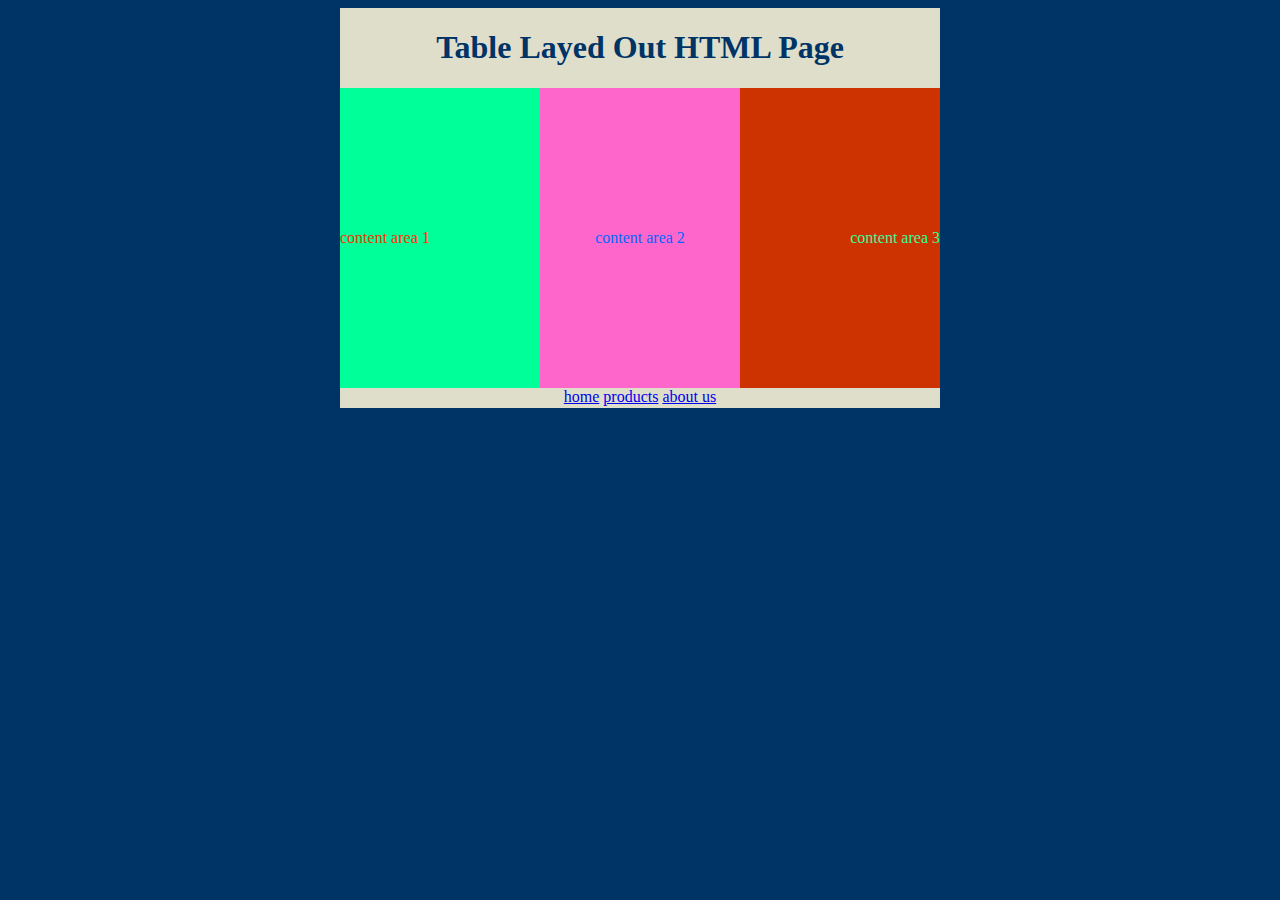
<file: lab2/lab2.html>
<!DOCTYPE HTML>
<!-- Gerard McGlone CS 334-->
<html>
<head>
	<link href="style.css" rel="stylesheet" type="text/css" />

	<title>CS 334 Lab 2</title>

	<body bgcolor=#003366>
		<div id="lel-container">
			<h1>Table Layed Out HTML Page</h1>
			<div id="lel">content area 1</div>
			<div id="lel3">content area 3</div>
			<div id="lel2">content area 2</div>
			<div id="lel4">
				<a href="#">home</a>
				<a href="#">products</a>
				<a href="#">about us</a>
			</div>
		</div>
	</body>
</head>
</html>
</file>
<file: lab1/css/style.css>
/*
Template Name: Bodo - Simple One Page Personal
Author: BdgPixel
Author URI:  http://themeforest.net/user/BdgPixel
*/
/* -----------------------------------------------------------
TABLE OF CONTENTS:
--------------------------------------------------------------
1) General
2) Page Loader
3) Helper
4) Header
5) Typography
6) Hero
7) Sections
 7.a) portfolio
 7.b) service
 7.c) experience
 7.d) testimonial
 7.e) blog
 7.f) about
 7.g) contact
 7.h) footer
8) Components
 8.a) skills


-------------------------------------------------------------

------------------------------------------------------------*/
/*-----------------------------------------1) General--------------------------------------------------*/
@font-face {
  font-family: 'Glyphter';
  src: url('../fonts/Glyphter.eot');
  src: url('../fonts/Glyphter?#iefix') format('embedded-opentype'), url('../fonts/Glyphter.woff') format('woff'), url('../fonts/Glyphter.ttf') format('truetype'), url('../fonts/Glyphter.svg#Glyphter') format('svg');
  font-weight: normal;
  font-style: normal;
}
*,
*:after,
*:before {
  -webkit-box-sizing: border-box;
  -moz-box-sizing: border-box;
  -ms-box-sizing: border-box;
  box-sizing: border-box;
}
body,
html {
  left: 0;
  top: 0;
  margin: 0px;
  padding: 0px;
  overflow-x: hidden;
  font-family: 'Roboto', sans-serif;
  height: 100%;
  width: 100%;
}
body {
  color: #2f2f2f;
  font-size: 16px;
  line-height: 1.7;
  background-color: #fff;
}
a {
  color: #2f2f2f;
  text-decoration: none;
  transition: ease .6s;
  -webkit-transition: ease .6s;
  -moz-transition: ease .6s;
  -o-transition: ease .6s;
  -ms-transition: ease .6s;
}
a:hover {
  text-decoration: none;
  color: #818181;
}
a:focus {
  outline: none;
  color: #999999;
  text-decoration: none;
}
iframe {
  border: none;
  width: 100%;
}
img { max-width: 100%; }
*:focus {
  outline: none;
}

/*----------------------------------------- 2) Preloader --------------------------------------------------*/
#preloader {
  position: fixed;
  top: 0;
  left: 0;
  right: 0;
  bottom: 0;
  background-color: #fff;
  z-index: 999999;
}
#status {
  width: 200px;
  height: 200px;
  position: absolute;
  left: 50%;
  top: 50%;
  background-image: url(../images/loader.gif);
  background-repeat: no-repeat;
  background-position: center center;
  text-align: center;
  margin: -40px 0 0 -100px;
}
#status img {
  text-align: center;
  margin-top: -80px;
}

/*----------------------------------------- 3) Helper --------------------------------------------------*/
.no-pad {padding: 0 !important; margin: 0 !important;}
.pad-80 {padding-top: 80px;}
.mar-t-50{margin-top: 50px !important;}
.mar-tm-10{ margin-top: -10px;}

.white-col{
  background: #ffffff;
  padding: none;
}

/*---- span -----*/
.title-small span { position: relative;}
.title-small span:after {
  content: "";
  position: absolute;
  bottom: -20px;
  height: 3px;
  background: #DEDEDE;
  width: 28px;
  left: 0;
}
.title-small-center span {position: relative;}
.title-small-center span:after {
  content: "";
  display: block;
  margin: 0 auto;
  margin-top: 20px;
  height: 3px;
  background: #DEDEDE;
  width: 28px;
  left: 0;
}
/*----- background ------*/
.grey-bg {
  background: #f6f6f6;
  padding: 120px 0;
  display: block;
}
.white-bg {
  background: #ffffff;
  padding: 120px 0;
  display: block;
}
/*-------- content --------*/
.content-detail {
  font-weight: 400;
  margin-top: 70px;
  line-height: 30px;
  font-size: 14px;
  letter-spacing: 0.4px;
}
.content-details {
  font-weight: 400;
  margin-top: 40px;
  line-height: 30px;
  font-size: 14px;
}
.pad-bottom {
  padding-bottom: 80px;
}
.text-detail {
  margin-top: 30px;
  color: #5f5f5f;
}

.listing-item{
  list-style: none;
  display: inline-block;
  width: 100%;
  padding: 0;
  margin: 0;
}

/*----------------------------------------- 4) Header --------------------------------------------------*/
.header {
  width: 100%;
  z-index: 9999;
}
.for-sticky {
  position: fixed;
  z-index: -1;
  bottom: 0;
  width: 100%;
  height: 50px;
  opacity: 0.8;
  z-index: 1;
  top: 0;
  left: 0;
  border-bottom: 1px solid #f1f1f1;
  display: block;
  padding: 0px 15px 5px 15px;
  background: #ffffff;
  -webkit-transition: all 0.3s;
  -moz-transition: all 0.3s;
  -ms-transition: all 0.3s;
  -o-transition: all 0.3s;
  transition: all 0.3s;
}
.logo-nav {
  padding: 6px 0 10px 0;
  -webkit-transition: all 0.3s;
  -moz-transition: all 0.3s;
  -ms-transition: all 0.3s;
  -o-transition: all 0.3s;
  transition: all 0.3s;
  width: 45px;
  display: block;
}
.opacity-nav {
  opacity: 0.8;
  z-index: 2;
}
/*----------- panel ----------*/
.content-wrap {
  -webkit-overflow-scrolling: touch;
  height: 100%;
  width: 100%;
}
.content {
  position: absolute;
  width: 100%;
  height: 100%;
}
.content::before {
  position: fixed;
  top: 0;
  left: 0;
  z-index: 10;
  width: 100%;
  height: 100%;
  background: rgba(0, 0, 0, 0.3);
  content: '';
  opacity: 0;
  -webkit-transform: translate3d(100%, 0, 0);
  transform: translate3d(100%, 0, 0);
  -webkit-transition: opacity 0.4s, -webkit-transform 0s 0.4s;
  transition: opacity 0.4s, transform 0s 0.4s;
  -webkit-transition-timing-function: cubic-bezier(0.7, 0, 0.3, 1);
  transition-timing-function: cubic-bezier(0.7, 0, 0.3, 1);
}
/* Menu Button */
.menu-button {
  width: 34px;
  height: 45px;
  position: fixed;
  right: 0;
  margin-top: 13px;
  margin-right: 35px;
  z-index: 1000;
  padding: 0;
  cursor: pointer;
  background: transparent;
  border: none;
}
.menu-button span {
  display: block;
  position: absolute;
  height: 1px;
  width: 100%;
  background: #2f2f2f;
  border-radius: 9px;
  opacity: 1;
  left: 0;
}
.menu-button span:nth-child(1) {top: 0px;}

.menu-button span:nth-child(2) {top: 9px;}

.menu-button span:nth-child(3) {top: 18px;}
.menu-button:hover {opacity: 0.6;}
/* Close Button */
.close-button {
  width: 1em;
  height: 1em;
  position: absolute;
  right: 1em;
  top: 1em;
  overflow: hidden;
  text-indent: 1em;
  font-size: 0.75em;
  border: none;
  background: transparent;
  color: transparent;
}
.close-button::before,
.close-button::after {
  content: '';
  position: absolute;
  width: 3px;
  height: 100%;
  top: 0;
  left: 50%;
  background: #bdc3c7;
}
.close-button::before {
  -webkit-transform: rotate(45deg);
  transform: rotate(45deg);
}
.close-button::after {
  -webkit-transform: rotate(-45deg);
  transform: rotate(-45deg);
}
/* Menu */
.menu-wrap {
  position: fixed;
  z-index: 1001;
  width: 300px;
  height: 100%;
  right: 0;
  float: right;
  background: #2f2f2f;
  padding: 2.5em 1.5em 0;
  -webkit-transform: translate3d(300px, 0, 0);
  transform: translate3d(300px, 0, 0);
  -webkit-transition: -webkit-transform 0.4s;
  transition: transform 0.4s;
  -webkit-transition-timing-function: cubic-bezier(0.7, 0, 0.3, 1);
  transition-timing-function: cubic-bezier(0.7, 0, 0.3, 1);
}
.menu,
.menu-list {
  height: 100%;     
  overflow-x: auto;
}
.menu-list {
  -webkit-transform: translate3d(0, 100%, 0);
  transform: translate3d(0, 100%, 0);
}
.menu-list a {
  display: block;
  padding: 1.5em 0;
  -webkit-transform: translate3d(0, 500px, 0);
  transform: translate3d(0, 500px, 0);
  color: #a5a5a5;
  position: relative;
}
.menu-list a:hover, .menu-list a:active span {color: #ffffff;}
.menu-list,
.menu-list a {
  -webkit-transition: -webkit-transform 0s 0.4s;
  transition: transform 0s 0.4s;
  -webkit-transition-timing-function: cubic-bezier(0.7, 0, 0.3, 1);
  transition-timing-function: cubic-bezier(0.7, 0, 0.3, 1);
}
.menu a:nth-child(2) {
  -webkit-transform: translate3d(0, 1000px, 0);
  transform: translate3d(0, 1000px, 0);
}
.menu-list a:nth-child(3) {
  -webkit-transform: translate3d(0, 1500px, 0);
  transform: translate3d(0, 1500px, 0);
}
.menu-list a:nth-child(4) {
  -webkit-transform: translate3d(0, 2000px, 0);
  transform: translate3d(0, 2000px, 0);
}
.menu-list a:nth-child(5) {
  -webkit-transform: translate3d(0, 2500px, 0);
  transform: translate3d(0, 2500px, 0);
}
.menu-list a:nth-child(6) {
  -webkit-transform: translate3d(0, 3000px, 0);
  transform: translate3d(0, 3000px, 0);
}
.menu-list a span:nth-last-child(1){
  margin-bottom: 100px;
}
.menu-list a span {
  margin-left: 10px;
  font-weight: 400;
  font-size: 12px;
  letter-spacing: 5px;
  text-transform: uppercase;
  z-index: 2;
  position: absolute;
  margin-bottom: 20px;
  padding: 10px;
}
.menu-list a span:before{
  content: '';
  display: block;
  width: 0;
  height: 2px;
  background: #ffffff;
  -webkit-transition: width .3s ease;
  transition: width .3s ease;
  position: absolute;
  top: 50%;
  left: 0;
  -webkit-transform: translate(0,-50%);
  -ms-transform: translate(0,-50%);
  transform: translate(0,-50%);
  z-index: -1;
}
.menu-list a.active span{
  color: #ffffff !important;
}
.menu-list a.active span:before{
  width: 100%;
}

/* Shown menu */
.show-menu .menu-wrap {
  -webkit-transform: translate3d(0, 0, 0);
  transform: translate3d(0, 0, 0);
  -webkit-transition: -webkit-transform 0.8s;
  transition: transform 0.8s;
  -webkit-transition-timing-function: cubic-bezier(0.7, 0, 0.3, 1);
  transition-timing-function: cubic-bezier(0.7, 0, 0.3, 1);
}
.show-menu .menu-list,
.show-menu .menu-list a {
  -webkit-transform: translate3d(0, 0, 0);
  transform: translate3d(0, 0, 0);
  -webkit-transition: -webkit-transform 0.8s;
  transition: transform 0.8s;
  -webkit-transition-timing-function: cubic-bezier(0.7, 0, 0.3, 1);
  transition-timing-function: cubic-bezier(0.7, 0, 0.3, 1);
}
.show-menu .menu-list a {
  -webkit-transition-duration: 0.9s;
  transition-duration: 0.9s;
}
.show-menu .content::before {
  opacity: 1;
  -webkit-transition: opacity 0.8s;
  transition: opacity 0.8s;
  -webkit-transition-timing-function: cubic-bezier(0.7, 0, 0.3, 1);
  transition-timing-function: cubic-bezier(0.7, 0, 0.3, 1);
  -webkit-transform: translate3d(0, 0, 0);
  transform: translate3d(0, 0, 0);
}

/*----------------------------------------- 5) Typography --------------------------------------------------*/
h1,
h2,
h3,
h4,
h5 {
  letter-spacing: 0.8px;
  font-family: 'Roboto Slab', serif;
}
p {
  letter-spacing: 0.5px;
  font-size: 13px;
  line-height: 34px;
  font-weight: 300;
}
#home h1 {
  line-height: 40px;
  letter-spacing: 0.6px;
}
#home .typed {
  font-weight: 400;
  font-size: 16px;
  line-height: 26px;
  letter-spacing: 1.5px;
  margin: 0 auto;
  opacity: 0.6;
}
.year {
  font-size: 26px;
  font-weight: 500;
  margin-bottom: 10px;
  font-family: 'Roboto', sans-serif;
}
.job {
  font-size: 14px;
  font-weight: 500;
  line-height: 14px;
  letter-spacing: 0.4px;
  text-transform: uppercase;
  color: #cccccc;
}
.company {
  font-size: 12px;
  line-height: 14px;
  border: 1px solid #ececec;
  color: #cccccc;
  padding:8px 10px;
  border-radius: 6px;
  display: inline-block;
  margin-top: 5px;
  font-weight: 400;

}

/*----------------------------------------- 6) Hero --------------------------------------------------*/
#home {
  background: url('../images/hero1.jpeg');
  -webkit-background-size: cover;
  -moz-background-size: cover;
  -o-background-size: cover;
  background-size: cover;
  min-width: 100%;
  min-height: 100%;
  height: 100%;
  width: 100%;
  display: block;
}
.wrap-hero-content{
  width: 100%;
  height: 100%;
  position: absolute;
  top: 0;
  left: 0;
}
.hero-content{
  position: absolute;
  text-align: center;
  min-width: 300px;
  left: 50%;
  top: 50%;
  padding: 65px;
  background: rgba(255, 255, 255, 0.8);
  outline: 4px double #FFFFFF;
  outline-offset: 8px;
  -webkit-transform: translateX(-50%) translateY(-50%);
  transform: translateX(-50%) translateY(-50%);
}

/*mouse*/
.mouse-icon {
  position: absolute;
  border: 2px solid #2f2f2f;
  background: #ffffff;
  opacity: 0.8;
  border-radius: 13px;
  height: 40px;
  width: 30px;
  margin: 0 auto;
  display: block;
  left: 0;
  right: 0;
  bottom: 30px;
  z-index: 100;
}

.mouse-icon .scroll {
  -webkit-animation-name: scrolling;
  -webkit-animation-duration: 1s;
  -webkit-animation-timing-function: linear;
  -webkit-animation-delay: 0s;
  -webkit-animation-iteration-count: infinite;
  -webkit-animation-play-state: running;
  animation-name: scrolling;
  animation-duration: 1s;
  animation-timing-function: linear;
  animation-delay: 0s;
  animation-iteration-count: infinite;
  animation-play-state: running;
}
.mouse-icon .scroll {
  position: relative;
  border-radius: 10px;
  background: #2f2f2f;
  width: 4px;
  height: 8px;
  top: 4px;
  margin-left: auto;
  margin-right: auto;
}

@-webkit-keyframes scrolling  {
  0%   { top:2px;  opacity: 0;}
  30%  { top:8px; opacity: 1;}
  100% { top:16px; opacity: 0;}
}

@keyframes scrolling  {
  0%   { top:2px;  opacity: 0;}
  30%  { top:8px; opacity: 1;}
  100% { top:16px; opacity: 0;}
}


/*----- typed effect ---*/
.typed-cursor{ opacity: 0;}


/*----------------------------------------- 7) Sections --------------------------------------------------*/
/*---------- a. portfolio -----------*/
ul.portfolio-image {
  list-style: none;
  position: relative;
  width: 100%;
  padding: 0;
  margin: 0;
}
ul.portfolio-image li {
  float: left;
  display: block;
  list-style: none;
  position: relative;
  display: inline-block;
  overflow: hidden;
  padding-top: 46%;
}
ul.portfolio-image li:hover {
  cursor: pointer;
}
ul.portfolio-image li:hover img {
  -webkit-filter: grayscale(20%);
  transform: scale(1.15);
}
ul.portfolio-image li:hover .image-bg {opacity: 1;}
ul.portfolio-image li:hover .description-wrap {
  background: rgba(186, 186, 186, 0.6);
}
ul.portfolio-image li img {
  position: absolute;
  width: 100%;
  height: 100%;
  left: 0;
  top: 0;
  -webkit-filter: grayscale(100%);
  transition: filter, transform, 0.5s;
}
ul.portfolio-image li .decription-wrap {
  position: absolute;
  width: 100%;
  height: 100%;
  top: 0;
  left: 0;
  background: rgba(242, 242, 242, 0.4);
  padding: 20px;
  transition: background, 0.5s;
}
ul.portfolio-image li .image-bg {
  color: #2f2f2f;
  background: #ffffff;
  background: rgba(255, 255, 255, 0.9);
  font-size: 14px;
  text-transform: uppercase;
  width: 100%;
  height: 100%;
  display: inline-block;
  -ms-transform: translate(-50%, -50%); /* IE 9 */
  -webkit-transform: translate(-50%, -50%); /* Chrome, Safari, Opera */
  transform: translate(-50%, -50%);
  top: 50%;
  left: 50%;
  padding: 10px 0;
  position: relative;
  margin: 0 auto;
  text-align: center;
  opacity: 0;
  transition: opacity, 0.5s;
  letter-spacing: 1.5px;
  font-weight: 300;
  color: transparent;
}
ul.portfolio-image li .desc{
  position: absolute;
  z-index: 1;
  top: 45%;
  left: 0;
  display: table-cell;
  right: 0;
  text-align: center;
  color: #2f2f2f;
  font-size: 14px;
  font-weight: 700;
}


/*---------- b. service -----------*/
.icon-use {
  font-family: 'Glyphter';
  font-size: 30px;
  line-height: 20px;
  color: #818181;
  margin: 0;
}
.head-sm {
  font-size: 13px;
  letter-spacing: 1.5px;
  text-transform: uppercase;
  margin-top: 10px;
  margin-bottom: 20px;
  font-family: 'Roboto', sans-serif;
  font-weight: 700;
}
.text-grey {
  color: #434343;
  line-height: 26px;
  margin-bottom: 60px;
}
/*---------- c. experience -----------*/
.wrap-card {
  position: relative;
  box-shadow: 0px 0px 0px #818181;
  transition: all 0.2s ease 0s;
  -webkit-transform: translateY(0px) translateX(0px);
}
.wrap-card:before,
.wrap-card:after {
  display: inline-block;
  position: absolute;
  content: " ";
  width: 100%;
  height: 3px;
  background: #818181;
  -webkit-transform: scaleX(0);
  transition: all 0.2s ease;
}
.wrap-card:before {
  top: 0;
  left: 0;
  -webkit-transform-origin: 0 0;
}
.wrap-card:after {
  bottom: 0;
  left: 0;
  -webkit-transform-origin: 100% 0;
}
.wrap-card:hover {
  box-shadow: 20px 20px 0px #818181;
  -webkit-transform: translateY(-10px) translateX(-10px);
  transition: all 0.2s ease 0.4s;
}
.wrap-card:hover:after,
.wrap-card:hover:before {
  -webkit-transform: scaleX(1);
}
.card {
  background: #ffffff;
  padding: 30px 35px 45px 35px;
  margin-bottom: 30px;
  border: 1px solid rgba(129, 129, 129, 0.1);
}
.card:before,
.card:after {
  display: inline-block;
  position: absolute;
  content: " ";
  width: 3px;
  height: 100%;
  background: #818181;
  -webkit-transform: scaleY(0);
  transition: all 0.2s ease 0.2s;
}
.card:before {
  top: 0;
  left: 0;
  -webkit-transform-origin: 0 100%;
}
.card:after {
  top: 0;
  right: 0;
  -webkit-transform-origin: 0 0;
}
.card:hover:after,
.card:hover:before {
  -webkit-transform: scaleY(1);
}
/*---------- d. testimonial -----------*/
#testimonial {
  background-image: url(../images/testimonial-bg.jpg);
  -webkit-background-size: cover;
  -moz-background-size: cover;
  -o-background-size: cover;
  background-size: cover;
  background-repeat: no-repeat;
  position: relative;
  padding: 0;
  margin: 0;
  width: 100%;
  height: 550px;
}
.list-testimonial {
  display: block;
  width: 100%;
}
.list-testimonial .content-testimonial {
  text-align: center;
  color: #ffffff;
}
.list-testimonial .content-testimonial .testi {
  font-size: 16px;
  line-height: 46px;
  letter-spacing: 2px;
}
.list-testimonial .content-testimonial .people {
  font-size: 14px;
  margin-top: 30px;
  letter-spacing: 2px;
  color: #B7B7B7;
  font-weight: 700;
}
.mask-testimonial{
  background-color: rgba(47, 47, 47, 0.7);
  height: 100%;
  left: 0;
  position: absolute;
  top: 0;
  width: 100%;
}
.wrap-testimonial{
  z-index: 1;
  position: relative;
}
/*-------------- e. blog -------------*/
.grid {margin-top: 60px;}
.grid:after {
  content: '';
  display: block;
  clear: both;
}
.grid-item {
  width: 33.333%;
  float: left;
  top: 0px;
  left: 0px;
  overflow: hidden;
  min-height: 1px;
  padding-right: 15px;
  padding-left: 15px;
  margin-bottom: 30px;
}
.grid-item .wrap-article {
  border: 1px solid rgba(129, 129, 129, 0.1);
  background: #ffffff;
  padding: 30px 20px;
}
.grid-item .wrap-article img {
  text-align: center;
  display: block;
  margin: 0 auto;
}
.grid-item .wrap-article .img-circle {
  width: 133px;
  height: 133px;
}
.grid-item .wrap-article .fancy {
  line-height: 0.5;
  text-align: center;
  font-size: 16px;
  margin-top: 40px;
  color: #818181;
}
.grid-item .wrap-article .fancy span {
  display: inline-block;
  position: relative;
}
.grid-item .wrap-article .fancy span:before,
.grid-item .wrap-article .fancy span:after {
  content: "";
  margin-top: 1px;
  position: absolute;
  height: 5px;
  border-top: 1px solid #dedede;
  top: 0;
  width: 60%;
}
.grid-item .wrap-article .fancy span:before {
  right: 100%;
  margin-right: 5px;
}
.grid-item .wrap-article .fancy span:after {
  left: 100%;
  margin-left: 5px;
}
.grid-item .wrap-article .title {
  font-size: 16px;
  padding: 0 10px 0 10px;
  text-align: center;
  letter-spacing: 0.1;
  line-height: 26px;
  text-transform: uppercase;
  font-weight: 700;
}
.grid-item .wrap-article .title:after {
  content: "";
  display: block;
  margin: 0 auto;
  bottom: -20px;
  height: 1px;
  background: #dedede;
  width: 48px;
  left: 0;
  margin-top: 30px;
}
.grid-item .wrap-article .content-blog {
  margin-top: 30px;
  padding: 0 10px 0 10px;
  text-align: justify;
  color: #5f5f5f;
}
/*---------- f. quote -----------*/
#about{
  min-height: 650px;
  display: inline-block;
  width: 100%;
}
.bg-about {
  background: url('../images/reza.jpg');
  -webkit-background-size: cover;
  -moz-background-size: cover;
  -o-background-size: cover;
  background-size: cover;
  background-repeat: no-repeat;
  position: relative;
  padding: 0;
  margin: 0;
  min-height: 660px;
  width: 100%;
  height: 100%;
  float: left;
}
.wrap-about {
  height: 100%;
  width: 100%;
  position: relative;
  display: block;
  min-height: 480px;
}
.wrap-about .w-content{
  position: absolute;
  left: 50%;
  top: 50%;
  transform: translateX(-50%) translateY(-50%);
  -webkit-transform: translateX(-50%) translateY(-50%);
  -moz-transform: translateX(-50%) translateY(-50%);
  -ms-transform: translateX(-50%); 
}

.wrap-about .w-content td{
  font-size: 13px;
  font-weight: 300;
}
.wrap-about .w-content td.title{
  padding-right: 10px;
  font-weight: 500;
}
.wrap-about .w-content td.break{
  padding-right: 15px;
}
.wrap-about .w-content tr{
  height: 35px;
}
.wrap-about .head-about {
  font-size: 13px;
  line-height: 34px;
  letter-spacing: 0.5px;
  font-weight: 300;
}
.wrap-about .name {
  margin: 40px 0 20px 0;
  font-size: 14px;
}
/*---------- g. contact -----------*/
#contact {padding: 120px 0 200px 0;}
#contact form {
  margin-top: 25px;
}
#contact .slider-masks {
  background-color: rgba(129, 129, 129, 0.7);
  height: 100%;
  left: 0;
  position: absolute;
  top: 0;
  width: 100%;
}
#contact .group {
  position: relative;
  margin-bottom: 65px;
}
#contact input,
#contact textarea {
  font-size: 13px;
  padding: 10px 10px 10px 5px;
  display: block;
  width: 100%;
  border: none;
  border-bottom: 1px solid #2b2b2b;
  background: transparent;
  color: #969696;
  font-size: 13px;
}
#contact input:focus,
#contact textarea:focus {
  outline: none;
  border-bottom: none;
}
#contact label {
  color: #2b2b2b;
  font-size: 14px;
  font-weight: normal;
  position: absolute;
  pointer-events: none;
  left: 5px;
  top: 10px;
  transition: 0.2s ease all;
  -moz-transition: 0.2s ease all;
  -webkit-transition: 0.2s ease all;
}
#contact input:focus ~ label,
#contact input:valid ~ label,
#contact textarea:focus ~ label,
#contact textarea:valid ~ label {
  top: -25px;
  font-size: 12px;
  color: #818181;
}
#contact .bar {
  position: relative;
  display: block;
  width: 100%;
}
#contact .bar:before,
#contact .bar:after {
  content: '';
  height: 2px;
  width: 0;
  bottom: 1px;
  position: absolute;
  background: #818181;
  transition: 0.2s ease all;
  -moz-transition: 0.2s ease all;
  -webkit-transition: 0.2s ease all;
}
#contact .bar:before {
  left: 50%;
}
#contact .bar:after {
  right: 50%;
}
#contact input:focus ~ .bar:before,
#contact input:focus ~ .bar:after,
#contact textarea:focus ~ .bar:after,
#contact textarea:focus ~ .bar:before {
  width: 50%;
}
#contact .highlight {
  position: absolute;
  height: 60%;
  width: 100%;
  top: 25%;
  left: 0;
  pointer-events: none;
  opacity: 0.5;
}
#contact input:focus ~ .highlight,
#contact textarea:focus ~ .highlight {
  -webkit-animation: inputHighlighter 0.3s ease;
  -moz-animation: inputHighlighter 0.3s ease;
  animation: inputHighlighter 0.3s ease;
}
#contact input[type=submit] {
  border: 1px solid #2b2b2b !important;
  color: #2b2b2b;
  padding: 10px;
  font-weight: 700;
  letter-spacing: 0.9px;
  text-transform: uppercase;
  transition: 0.2s ease all;
  -moz-transition: 0.2s ease all;
  -webkit-transition: 0.2s ease all;
}
#contact input[type=submit]:hover {
  background: #2b2b2b;
  color: #ffffff;
}
@-webkit-keyframes inputHighlighter {
  from {
    background: #5264AE;
  }
  to {
    width: 0;
    background: transparent;
  }
}
@-moz-keyframes inputHighlighter {
  from {
    background: #818181;
  }
  to {
    width: 0;
    background: transparent;
  }
}
@keyframes inputHighlighter {
  from {
    background: #818181;
  }
  to {
    width: 0;
    background: transparent;
  }
}
/*-------------- h. footer ------------------*/
.footer-top{
  width: 100%;
  text-align: center;
  color: #cccccc;
  display: table;
}

.socials{
  width: 100%;
  margin: 0;
  padding: 0;
}

.socials * {
  box-sizing: border-box;
  -webkit-transition: all 0.35s ease;
  transition: all 0.35s ease;
}

.socials li {
  display: inline-block;
  list-style: outside none none;
  float: left;
  overflow: hidden;
  width: 33.33333%;
  font-size: 13px;
}

.socials a {
  padding: 0.3em 0.8em;
  color: rgba(255, 255, 255, 0.7);
  position: relative;
  display: inline-block;
  letter-spacing: 1px;
  margin: 0;
  text-decoration: none;
  padding: 25px 0;
  width: 100%;
}

.socials a:before,
.socials a:after {
  position: absolute;
  -webkit-transition: all 0.35s ease;
  transition: all 0.35s ease;
}

.socials a:before {
  bottom: 100%;
  display: block;
  height: 3px;
  width: 100%;
  content: "";
}

.socials a:after {
  padding: 0.3em 0.8em;
  position: absolute;
  bottom: 100%;
  left: 0;
  content: attr(data-hover);
  color: white;
  white-space: nowrap;
  width: 100%;
  padding: 25px 0;
}

.socials li:hover a,
.socials .current a {
  transform: translateY(100%);
}

.facebook{
  background: #969696;
  /*padding: 20px 0;*/
}
.facebook a:after{
  background-color: #527bbb;
}
.twitter{
  background: #ABABAB;
}
.twitter a:after{
  background-color: #77ccf1;
}
.gplus{
  background: #d8d8d8;
}
.gplus a:after{
  background: #dd4b39;
}

.footer-bottom{
  width: 100%;
  background: #2f2f2f;
  padding: 80px 0;
  color: #636363;
}


/*----------------------------------------- 8) Component --------------------------------------------------*/
/*---------------- a. Skills ----------------*/
.skillst {margin-top: 30px;}
.skillst .skillbar {
  width: 100%;
  height: 10px;
  background-color: #f6f6f6;
  position: relative;
  margin-bottom: 60px;
  padding: 2px;
  box-sizing: border-box;
}
.skillst .count-bar {
  width: 100%;
  height: 5px;
  width: 0px;
  position: relative;
}
.skillst .count-bar {background-color: #818181;}
.skillst .count-bar span{ font-size: 12px;}
.skillst .title {
  position: absolute;
  line-height: 25px;
  top: -35px;
  left: 0;
  padding-left: 10px;
  font-size: 12px !important;
}
.skillst .count-bar .count {
  position: absolute;
  line-height: 18px;
  top: -28px;
  right: -20px;
  width: 40px;
  height: 18px;
  color: #fff;
  text-align: center;
  background-color: #2f2f2f;
}
.skillst .count-bar .count span {
  position: relative;
  display: block;
}
.skillst .count-bar .count span:after {
  position: absolute;
  left: 50%;
  margin-left: -4px;
  top: 18px;
  content: "";
  border-left: 4px solid transparent;
  border-right: 4px solid transparent;
}
.skillst .count-bar .count { background-color: #818181;}
.skillst .count-bar .count span:after { border-top: 4px solid #818181;}
</file>
<file: lab1/css/responsive.css>
@media screen and (max-width: 480px){
	/*----- layout ----*/
	.grey-bg, .white-bg{
		padding: 40px 0; 
	}
	/*---- hero -----*/
	.hero-content{
		min-width: 280px; 
		padding: 25px;
	}
	.menu-wrap{width: 220px;}
	.mouse-icon{bottom: 5px;}

	/*---- portfolio -----*/
	ul.portfolio-image li{
		width: 100%;
		padding-top: 95%;
	}

	/*---- blog -----*/
	.grid-item {
    width: 100% !important;
    padding: 0;
  }

	/*---- quote -----*/
	.wrap-about{ 
		padding: 0 0 20px 0;
		min-height: 400px !important;
	}
	.wrap-about .w-content{
		left: 0;
    right: 0;
    width: 100%;
    top: 0;
    padding: 30px 0;
    transform: none;
	}


  /*------- testimonial -------*/
  #testimonial{ height: 700px;}

  .skillst {margin-top: 50px;}
}


@media screen and (max-width: 768px){
	/*------ header -----*/	
	.for-sticky{ padding: 0; }
	.logo-nav { margin-left: 0;}
	.menu-button{margin-right: 15px;}
	.ma-infinitypush-wrapper.ma-infinitypush-active-button.ma-infinitypush-button-right .ma-infinitypush-button{
		left: -65px;
	}
	.ma-infinitypush-wrapper{ width: 200px; }
	.ma-infinitypush-wrapper	ul > li{
			width: 200px;
		}

	/*------- home ------*/
	#home p {width: 100%;}

	/*----- portfolio -----*/
	.portfolio-image > li{
		width: 50%;
	}


  /*---- blog -----*/
	.grid-item {width: 50%;}

  /*------- about -------*/
  .bg-about{min-height: 520px;}
  .wrap-about{
  	min-height: 520px;
  	padding-bottom: 10%;
  	padding-left: 30px;
    padding-right: 30px;
  }
  .wrap-about	.head-quote{padding-top: 10%;}

  .content-right{ margin-top: 20px; }

  .text-grey{margin-bottom: 45px;}
  .skillst{ margin-top: 50px;}
	/*------ footer -----*/
  footer p{ text-align: center; }
  footer ul.social {
    margin-left: -40px;
    text-align: center;
	}
	footer ul.social li { 
		padding: 0px 10px 0px 10px;
	}
}

@media screen and (min-width: 1024px){
	.content-right {
	  margin-top: 20px;
	  padding: 0 20px 0 60px; 
	}
}
</file>
<file: lab2/style.css>
#lel-container
{
	position: absolute;
	width: 600px; 
	height: 400px; 
	background: #DEDECA;
	color: #003366;
	left: 0;
	right: 0;
	margin: auto;
	text-align: center;
}
#lel{
	background: #00FF99;
	color: #FF3300;
	width: 200px;
	height: 300px;
	margin: auto;
	top: 70px;
	bottom: 0;
	right: 0;
	left: 0;
	float: left;
	text-align: left;
	line-height: 300px;
	
}
#lel3{
	background: #CC3300;
	color: #33FF99;
	width: 200px;
	height: 300px;
	margin: auto;
	top: 70px;
	bottom: 0;
	left: 0;
	right: 0;
	float: right;
	line-height: 300px;
	text-align: right;
}
#lel2{
	background: #FF66CC;
	color: #0066FF;
	width: 200px;
	height: 300px;
	top: 70px;
	bottom: 0;
	left: 0;
	right: 0;
	margin: auto;
	line-height: 300px;
	text-align: center;
}
#lel4{
	display: inline;
}
</file>
